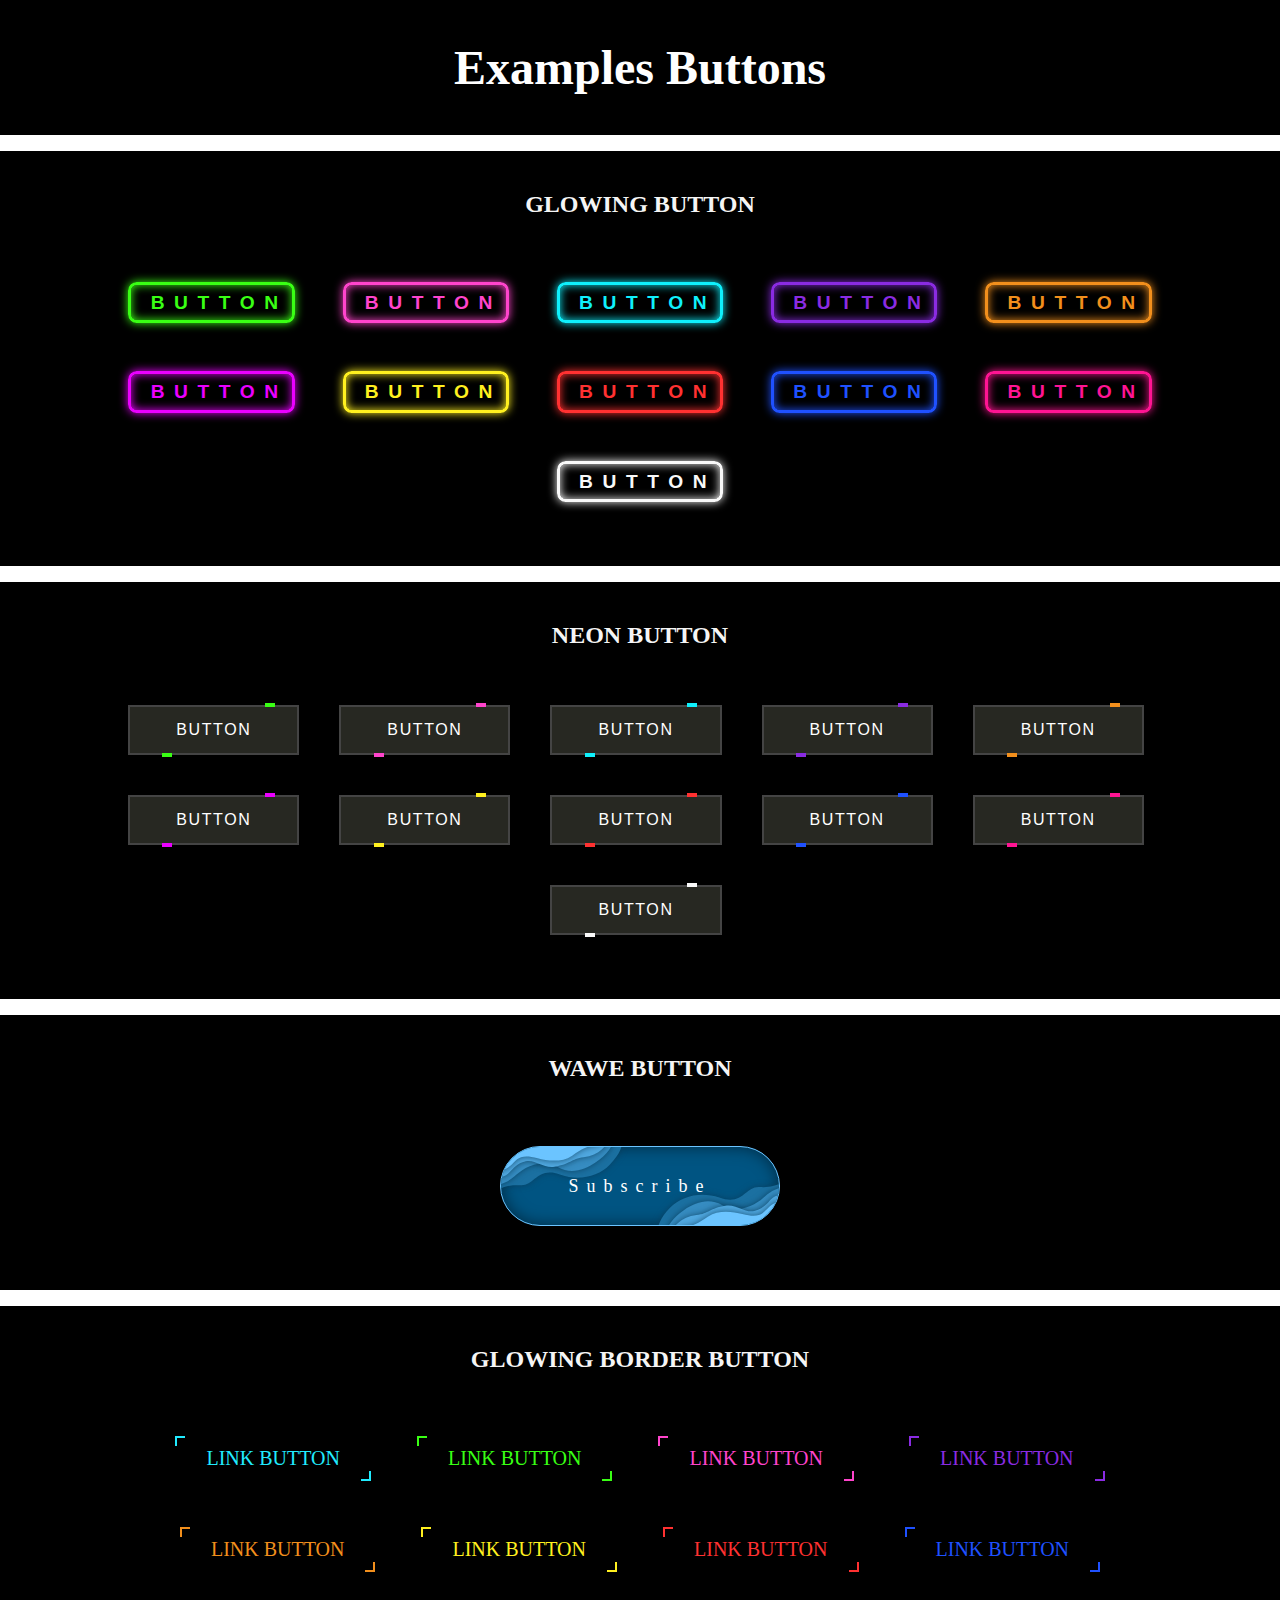
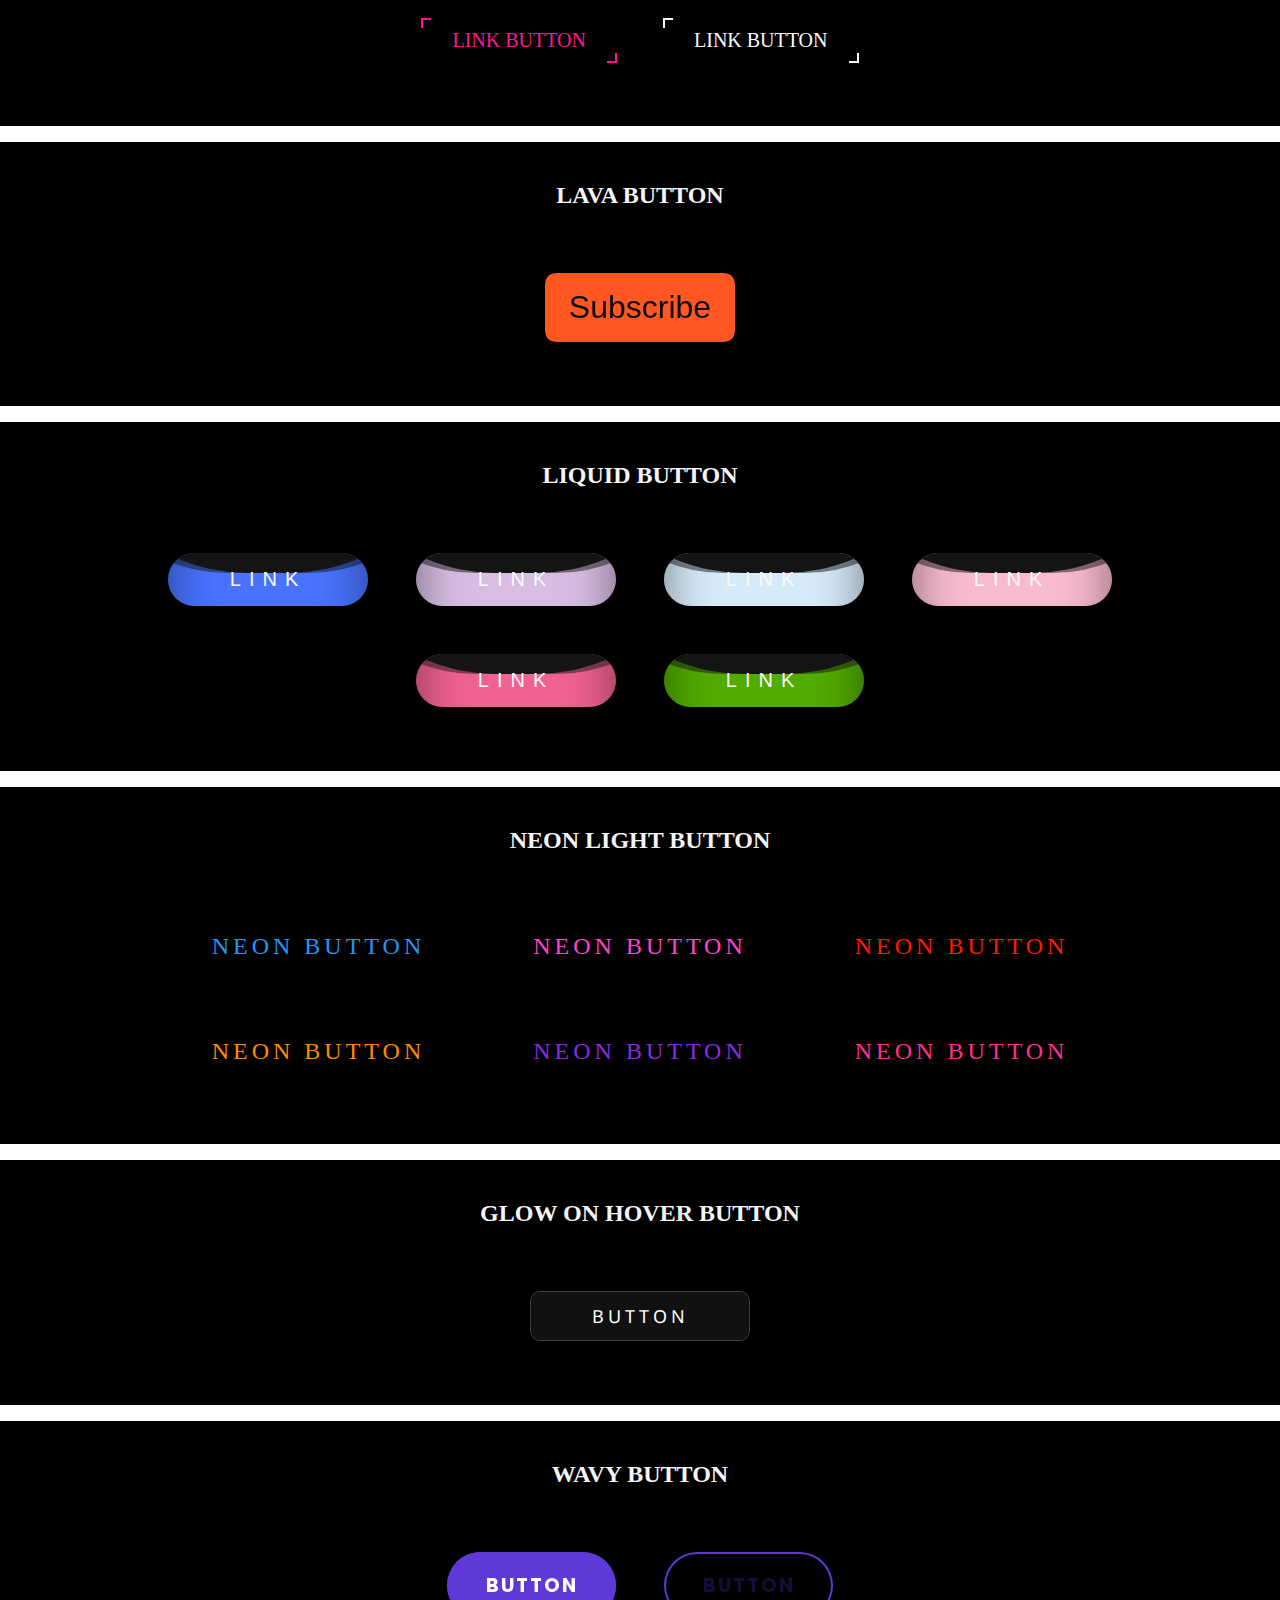
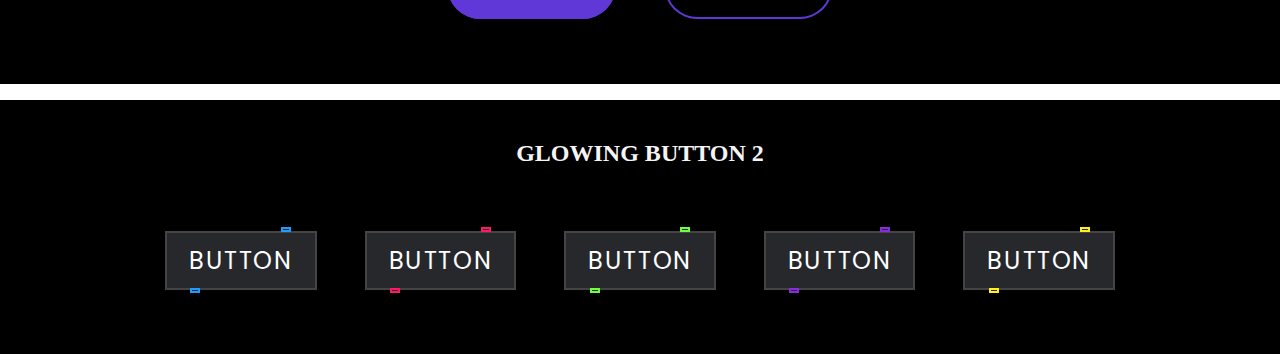
<file: Buttons/index.html>
<!DOCTYPE html>
<html lang="en">

<head>
    <meta charset="UTF-8">
    <meta http-equiv="X-UA-Compatible" content="IE=edge">
    <meta name="viewport" content="width=device-width, initial-scale=1.0">
    <link href="https://fonts.googleapis.com/css2?family=Roboto&display=swap" rel="stylesheet">
    <link href="https://fonts.googleapis.com/css2?family=Noto+Sans&display=swap" rel="stylesheet">
    <link href="https://fonts.googleapis.com/css2?family=Poppins&display=swap" rel="stylesheet">
    <link rel="stylesheet" href="./styles/style.css">
    <title>Buttons</title>
</head>

<body>


    <h1>Examples Buttons</h1>


    <!-- --------------------------- GLOWING BUTTON ---------------------------- -->
    <div class="container-button">
        <h2>GLOWING BUTTON</h2>
        <button class="glowing-btn" style="--clr:#39FF14"><span class="glowing-txt" style="--clr:#39FF14">BUTTON</span></button>
        <button class="glowing-btn" style="--clr:#FF44CC"><span class="glowing-txt" style="--clr:#FF44CC">BUTTON</span></button>
        <button class="glowing-btn" style="--clr:#0FF0FC"><span class="glowing-txt" style="--clr:#0FF0FC">BUTTON</span></button>
        <button class="glowing-btn" style="--clr:#8A2BE2"><span class="glowing-txt" style="--clr:#8A2BE2">BUTTON</span></button>
        <button class="glowing-btn" style="--clr:#F28F1C"><span class="glowing-txt" style="--clr:#F28F1C">BUTTON</span></button>
        <button class="glowing-btn" style="--clr:#EA00FF"><span class="glowing-txt" style="--clr:#EA00FF">BUTTON</span></button>
        <button class="glowing-btn" style="--clr:#FFF01F"><span class="glowing-txt" style="--clr:#FFF01F">BUTTON</span></button>
        <button class="glowing-btn" style="--clr:#FF3131"><span class="glowing-txt" style="--clr:#FF3131">BUTTON</span></button>
        <button class="glowing-btn" style="--clr:#1F51FF"><span class="glowing-txt" style="--clr:#1F51FF">BUTTON</span></button>
        <button class="glowing-btn" style="--clr:#FF1493"><span class="glowing-txt" style="--clr:#FF1493">BUTTON</span></button>
        <button class="glowing-btn" style="--clr:#F9F9F9"><span class="glowing-txt" style="--clr:#F9F9F9">BUTTON</span></button>



    </div>


    <!-- ----------------------------- NEON BUTTON ----------------------------- -->
    <div class="container-button">
        <h2>NEON BUTTON</h2>
        <button class="neon-btn" style="--clr:#39FF14"><span>Button</span><i></i></button>
        <button class="neon-btn" style="--clr:#FF44CC"><span>Button</span><i></i></button>
        <button class="neon-btn" style="--clr:#0FF0FC"><span>Button</span><i></i></button>
        <button class="neon-btn" style="--clr:#8A2BE2"><span>Button</span><i></i></button>
        <button class="neon-btn" style="--clr:#F28F1C"><span>Button</span><i></i></button>
        <button class="neon-btn" style="--clr:#EA00FF"><span>Button</span><i></i></button>
        <button class="neon-btn" style="--clr:#FFF01F"><span>Button</span><i></i></button>
        <button class="neon-btn" style="--clr:#FF3131"><span>Button</span><i></i></button>
        <button class="neon-btn" style="--clr:#1F51FF"><span>Button</span><i></i></button>
        <button class="neon-btn" style="--clr:#FF1493"><span>Button</span><i></i></button>
        <button class="neon-btn" style="--clr:#F9F9F9"><span>Button</span><i></i></button>
    </div>


    <!-- ----------------------------- WAWE BUTTON ----------------------------- -->
    <div class="container-button">
        <h2>WAWE BUTTON</h2>

            <a href="#" class="link-button btn-wawe button--wawes">
                <div class="wave"></div>
                <div class="wave"></div>
                <div class="wave"></div>
                <div class="wave"></div>
                <div class="fish"></div>
                <div class="bubble"></div>
                <div class="bubble"></div>
                <div class="bubble"></div>
                <div class="bubble"></div>
                <span class="btn-wawe-text">Subscribe</span>
            </a>
    </div>


    <!-- ------------------------ GLOWING BORDER BUTTON ------------------------ -->
    <div class="container-button border">
        <h2>GLOWING BORDER BUTTON </h2>
        <a href="#" class="link-button" style="--clr:#21ebff">Link Button</a>
        <a href="#" class="link-button" style="--clr:#39FF14">Link Button</a>
        <a href="#" class="link-button" style="--clr:#FF44CC">Link Button</a>+
        <a href="#" class="link-button" style="--clr:#8A2BE2">Link Button</a>
        <a href="#" class="link-button" style="--clr:#F28F1C">Link Button</a>
        <a href="#" class="link-button" style="--clr:#FFF01F">Link Button</a>
        <a href="#" class="link-button" style="--clr:#FF3131">Link Button</a>
        <a href="#" class="link-button" style="--clr:#1F51FF">Link Button</a>
        <a href="#" class="link-button" style="--clr:#FF1493">Link Button</a>
        <a href="#" class="link-button" style="--clr:#F9F9F9">Link Button</a>
    </div>

    <!-- ----------------------------- LAVA BUTTON ----------------------------- -->
    <div class="container-button">
        <h2>LAVA BUTTON</h2>
        <svg xmlns="http://www.w3.org/2000/svg" version="1.1">
            <defs>
                <filter id="gooey">
                    <!-- in="sourceGraphic" -->
                    <feGaussianBlur in="SourceGraphic" stdDeviation="6" result="blur" />
                    <feColorMatrix in="blur" type="matrix" values="1 0 0 0 0  0 1 0 0 0  0 0 1 0 0  0 0 0 19 -9" result="highContrastGraphic" />
                    <feComposite in="SourceGraphic" in2="highContrastGraphic" operator="atop" />
                </filter>
            </defs>
        </svg>
    
        <button id="gooey-button">
            Subscribe
            <span class="bubbles">
                <span class="bubble2"></span>
                <span class="bubble2"></span>
                <span class="bubble2"></span>
                <span class="bubble2"></span>
                <span class="bubble2"></span>
                <span class="bubble2"></span>
                <span class="bubble2"></span>
                <span class="bubble2"></span>
                <span class="bubble2"></span>
                <span class="bubble2"></span>
            </span>
        </button>
    </div>

    <!-- ---------------------------- LIQUID BUTTON ---------------------------- -->
    <div class="container-button btn-liquid">
        <h2>LIQUID BUTTON</h2>
        <a class="link-button" style="--clr:#4973ff" href="#"><span>Link</span><div class="liquid"></div></a>
        <a class="link-button" style="--clr:#D7BDE2" href="#"><span>Link</span><div class="liquid"></div></a>
        <a class="link-button" style="--clr:#D6EAF8" href="#"><span>Link</span><div class="liquid"></div></a>
        <a class="link-button" style="--clr:#F8BBD0" href="#"><span>Link</span><div class="liquid"></div></a>
        <a class="link-button" style="--clr:#F06292" href="#"><span>Link</span><div class="liquid"></div></a>
        <a class="link-button" style="--clr:#52AC00" href="#"><span>Link</span><div class="liquid"></div></a>
    </div>

    <!-- -------------------------- NEON LIGHT BUTTON -------------------------- -->
    <div class="container-button btn-neon-light">
        <h2>NEON LIGHT BUTTON</h2>
        <a class="link-button" style="--clr:#2196f3"  href="#">
            <span></span>
            <span></span>
            <span></span>
            <span></span>Neon Button
        </a>
        <a class="link-button" style="--clr:#FF44CC" href="#">
            <span></span>
            <span></span>
            <span></span>
            <span></span>Neon Button
        </a>
        <a class="link-button" style="--clr:#FF1900" href="#">
            <span></span>
            <span></span>
            <span></span>
            <span></span>Neon Button
        </a>
        <a class="link-button" style="--clr:#FF8800" href="#">
            <span></span>
            <span></span>
            <span></span>
            <span></span>Neon Button
        </a>
        <a class="link-button" style="--clr:#8A2BE2" href="#">
            <span></span>
            <span></span>
            <span></span>
            <span></span>Neon Button
        </a>
        <a class="link-button" style="--clr:#FF2F8E" href="#">
            <span></span>
            <span></span>
            <span></span>
            <span></span>Neon Button
        </a>
    </div>

    <!-- ------------------------ GLOW ON HOVER BUTTON ------------------------- -->
    <div class="container-button">
        <h2>GLOW ON HOVER BUTTON</h2>
        <button class="glow-on-hover" type="button">BUTTON</button>
    </div>

    <!-- ----------------------------- WAVY BUTTON ----------------------------- -->
    <div class="container-button">
        <h2>WAVY BUTTON</h2>
        <a class="wavy-btn link-button" href="#">BUTTON</a>
        <a class="wavy-btn wavy-btn-outlined link-button" href="#">BUTTON</a>
    </div>

    <!-- -------------------------- GLOWING BUTTON 2 --------------------------- -->
    <div class="container-button glowing2-btn">
        <h2>GLOWING BUTTON 2</h2>
        <a class="link-button" href="#" style="--clr: #1e9bff"><span>Button</span><i></i></a>
        <a class="link-button" href="#" style="--clr: #ff1867"><span>Button</span><i></i></a>
        <a class="link-button" href="#" style="--clr: #6eff3e"><span>Button</span><i></i></a>
        <a class="link-button" href="#" style="--clr: #8A2BE2"><span>Button</span><i></i></a>
        <a class="link-button" href="#" style="--clr: #FFF01F"><span>Button</span><i></i></a>
    </div>
    


</body>

</html>
</file>
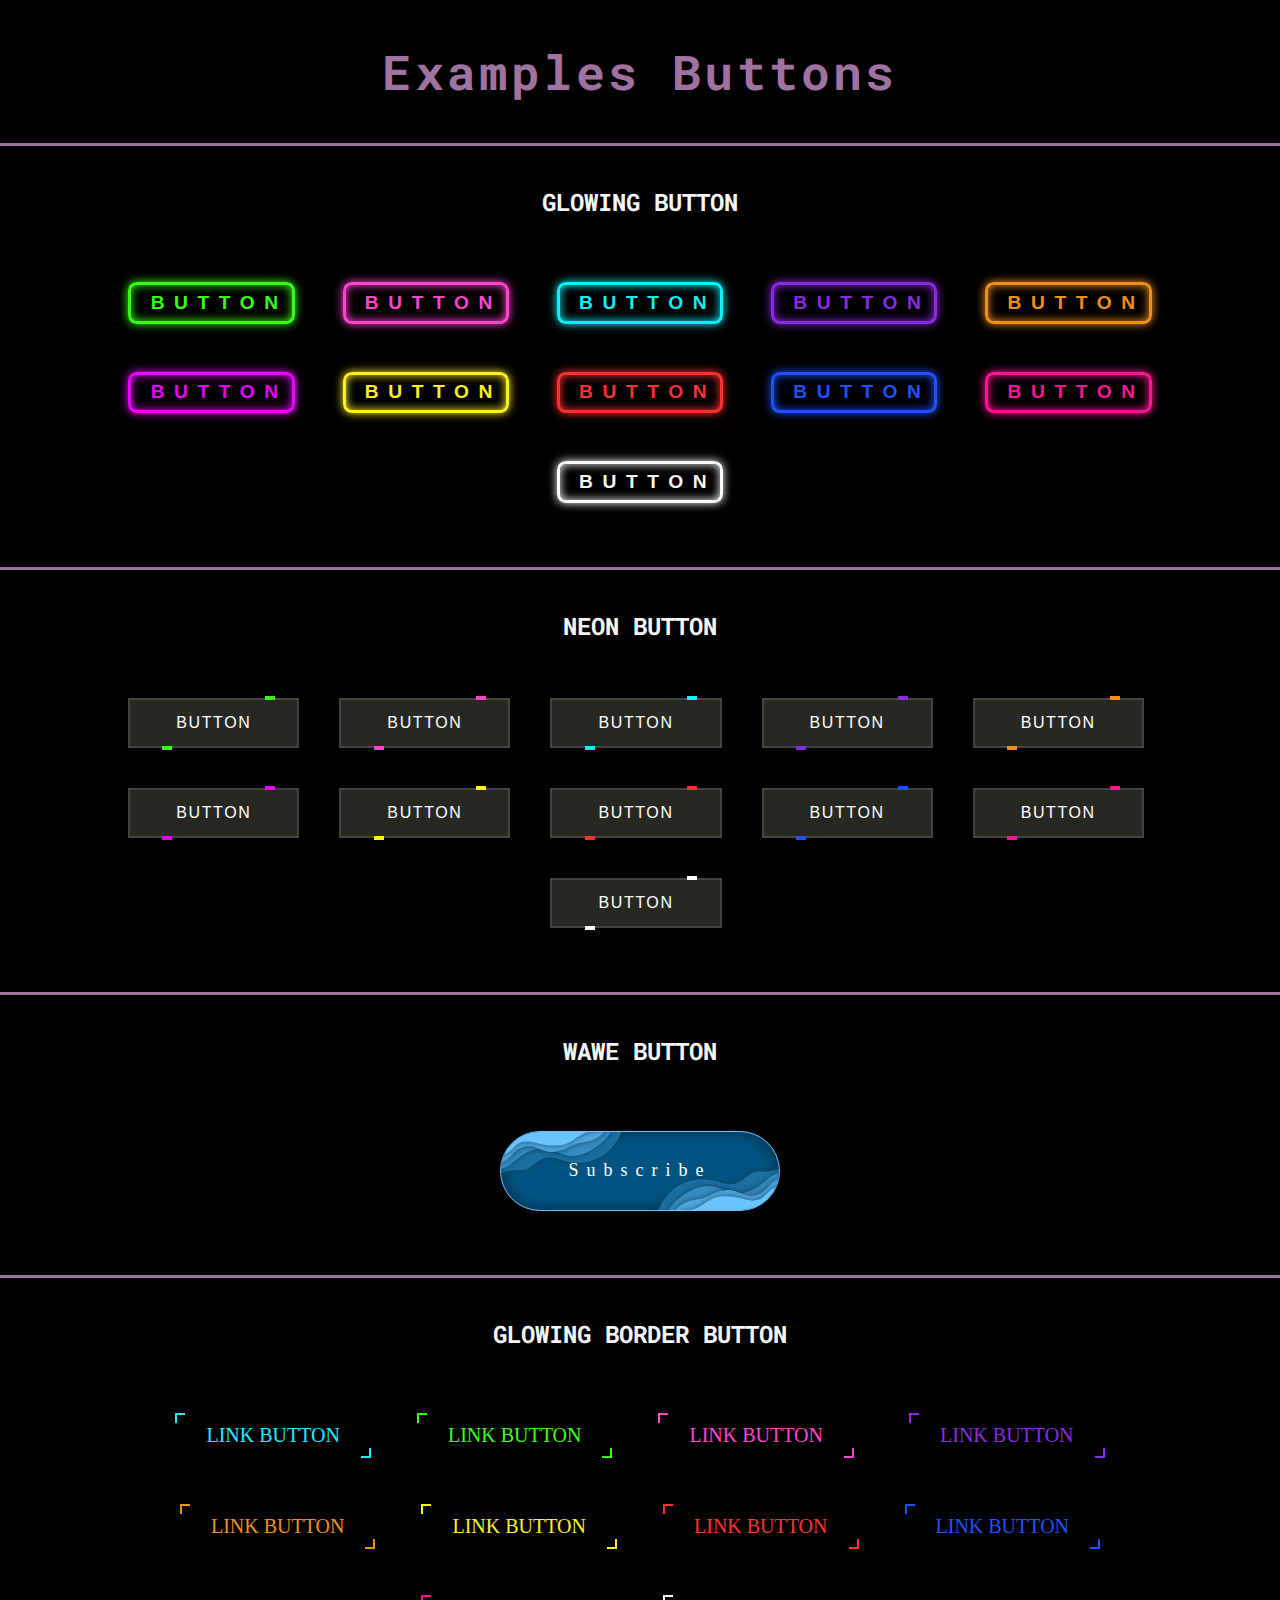
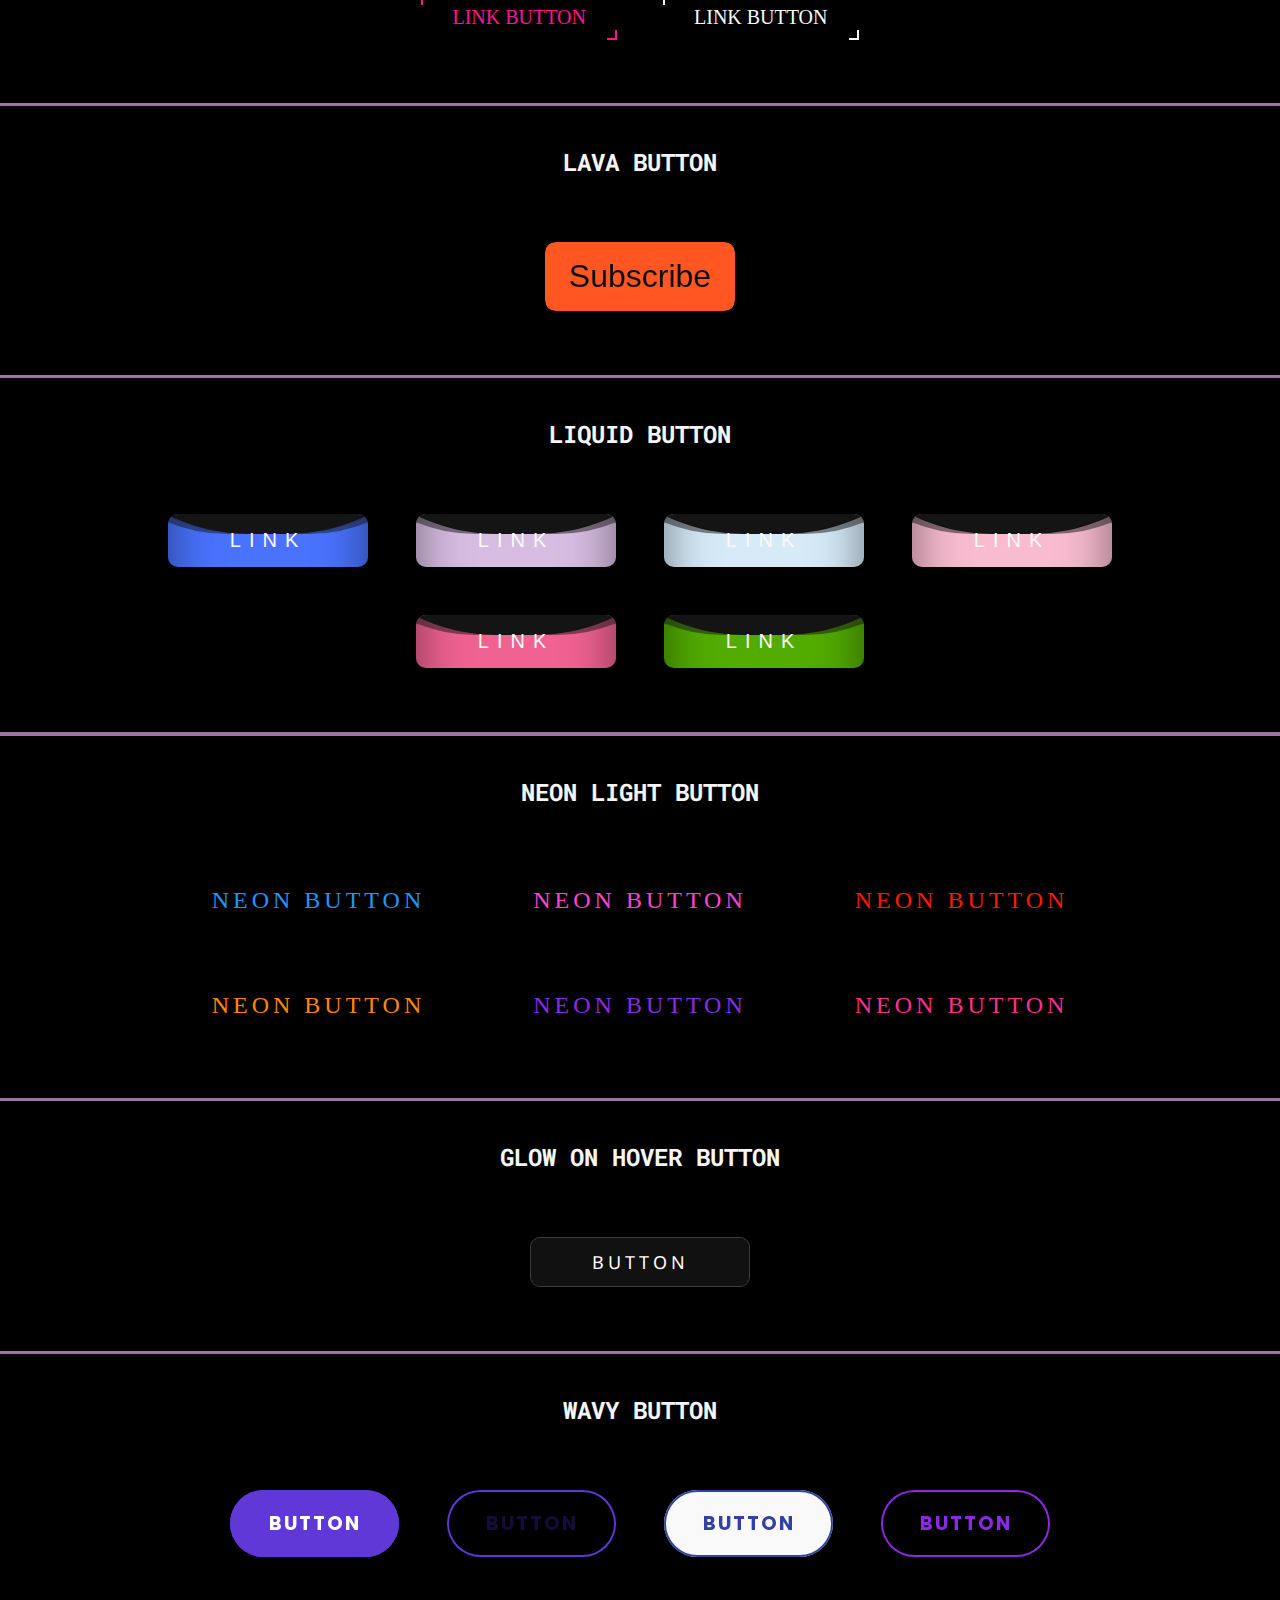
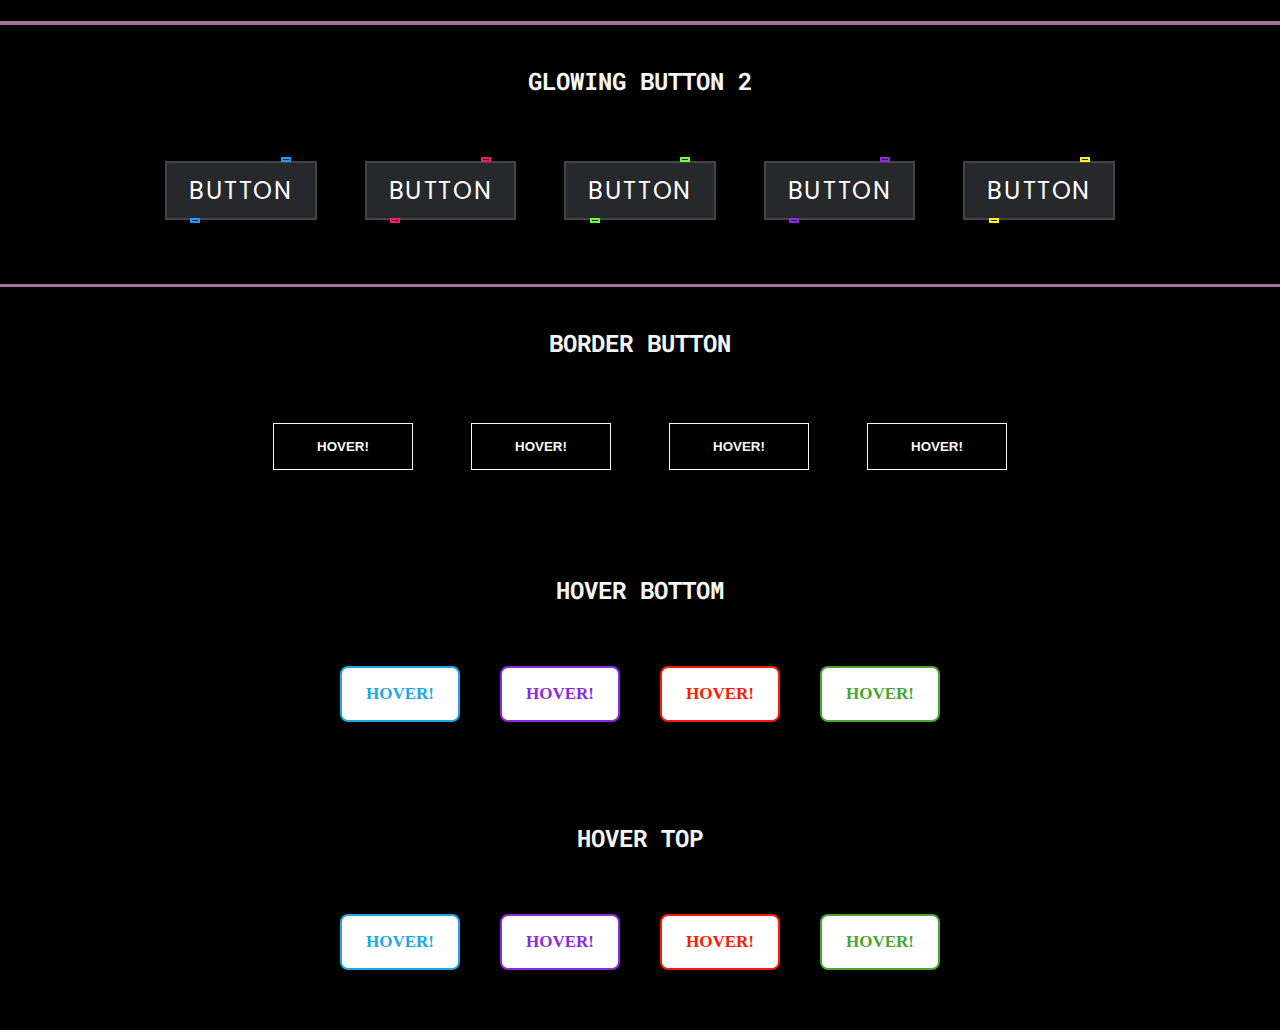
<file: pages/buttons.html>
<!DOCTYPE html>
<html lang="en">

<head>
    <meta charset="UTF-8">
    <meta http-equiv="X-UA-Compatible" content="IE=edge">
    <meta name="viewport" content="width=device-width, initial-scale=1.0">
    <link rel="preconnect" href="https://fonts.googleapis.com">
    <link rel="preconnect" href="https://fonts.gstatic.com" crossorigin>
    <link href="https://fonts.googleapis.com/css2?family=Noto+Sans&family=Poppins&family=Roboto+Mono&display=swap" rel="stylesheet">
    <link rel="stylesheet" href="../styles/reset.css">
    <link rel="stylesheet" href="../styles/buttons.css">
    <title>Buttons</title>
</head>

<body>

    <h1>Examples Buttons</h1>

    <div class="divisor"></div>

    <!-- --------------------------- GLOWING BUTTON ---------------------------- -->
    <div class="container-button">
        <h2>Glowing Button</h2>
        <button class="glowing-btn" style="--clr:#39FF14"><span class="glowing-txt" style="--clr:#39FF14">BUTTON</span></button>
        <button class="glowing-btn" style="--clr:#FF44CC"><span class="glowing-txt" style="--clr:#FF44CC">BUTTON</span></button>
        <button class="glowing-btn" style="--clr:#0FF0FC"><span class="glowing-txt" style="--clr:#0FF0FC">BUTTON</span></button>
        <button class="glowing-btn" style="--clr:#8A2BE2"><span class="glowing-txt" style="--clr:#8A2BE2">BUTTON</span></button>
        <button class="glowing-btn" style="--clr:#F28F1C"><span class="glowing-txt" style="--clr:#F28F1C">BUTTON</span></button>
        <button class="glowing-btn" style="--clr:#EA00FF"><span class="glowing-txt" style="--clr:#EA00FF">BUTTON</span></button>
        <button class="glowing-btn" style="--clr:#FFF01F"><span class="glowing-txt" style="--clr:#FFF01F">BUTTON</span></button>
        <button class="glowing-btn" style="--clr:#FF3131"><span class="glowing-txt" style="--clr:#FF3131">BUTTON</span></button>
        <button class="glowing-btn" style="--clr:#1F51FF"><span class="glowing-txt" style="--clr:#1F51FF">BUTTON</span></button>
        <button class="glowing-btn" style="--clr:#FF1493"><span class="glowing-txt" style="--clr:#FF1493">BUTTON</span></button>
        <button class="glowing-btn" style="--clr:#F9F9F9"><span class="glowing-txt" style="--clr:#F9F9F9">BUTTON</span></button>



    </div>

    <div class="divisor"></div>

    <!-- ----------------------------- NEON BUTTON ----------------------------- -->
    <div class="container-button">
        <h2>Neon Button</h2>
        <button class="neon-btn" style="--clr:#39FF14"><span>Button</span><i></i></button>
        <button class="neon-btn" style="--clr:#FF44CC"><span>Button</span><i></i></button>
        <button class="neon-btn" style="--clr:#0FF0FC"><span>Button</span><i></i></button>
        <button class="neon-btn" style="--clr:#8A2BE2"><span>Button</span><i></i></button>
        <button class="neon-btn" style="--clr:#F28F1C"><span>Button</span><i></i></button>
        <button class="neon-btn" style="--clr:#EA00FF"><span>Button</span><i></i></button>
        <button class="neon-btn" style="--clr:#FFF01F"><span>Button</span><i></i></button>
        <button class="neon-btn" style="--clr:#FF3131"><span>Button</span><i></i></button>
        <button class="neon-btn" style="--clr:#1F51FF"><span>Button</span><i></i></button>
        <button class="neon-btn" style="--clr:#FF1493"><span>Button</span><i></i></button>
        <button class="neon-btn" style="--clr:#F9F9F9"><span>Button</span><i></i></button>
    </div>

    <div class="divisor"></div>

    <!-- -------------------------- UNDERWATER BUTTON -------------------------- -->
    <div class="container-button">
        <h2>Wawe Button</h2>

            <a href="#" class="link-button btn-wawe button--wawes">
                <div class="wave"></div>
                <div class="wave"></div>
                <div class="wave"></div>
                <div class="wave"></div>
                <div class="fish"></div>
                <div class="bubble"></div>
                <div class="bubble"></div>
                <div class="bubble"></div>
                <div class="bubble"></div>
                <span class="btn-wawe-text">Subscribe</span>
            </a>
    </div>

    <div class="divisor"></div>

    <!-- ------------------------ GLOWING BORDER BUTTON ------------------------ -->
    <div class="container-button border">
        <h2>Glowing Border Button</h2>
        <a href="#" class="link-button" style="--clr:#21ebff">Link Button</a>
        <a href="#" class="link-button" style="--clr:#39FF14">Link Button</a>
        <a href="#" class="link-button" style="--clr:#FF44CC">Link Button</a>+
        <a href="#" class="link-button" style="--clr:#8A2BE2">Link Button</a>
        <a href="#" class="link-button" style="--clr:#F28F1C">Link Button</a>
        <a href="#" class="link-button" style="--clr:#FFF01F">Link Button</a>
        <a href="#" class="link-button" style="--clr:#FF3131">Link Button</a>
        <a href="#" class="link-button" style="--clr:#1F51FF">Link Button</a>
        <a href="#" class="link-button" style="--clr:#FF1493">Link Button</a>
        <a href="#" class="link-button" style="--clr:#F9F9F9">Link Button</a>
    </div>

    <div class="divisor"></div>

    <!-- ----------------------------- LAVA BUTTON ----------------------------- -->
    <div class="container-button">
        <h2>Lava Button</h2>
        <svg xmlns="http://www.w3.org/2000/svg" version="1.1">
            <defs>
                <filter id="gooey">
                    <!-- in="sourceGraphic" -->
                    <feGaussianBlur in="SourceGraphic" stdDeviation="6" result="blur" />
                    <feColorMatrix in="blur" type="matrix" values="1 0 0 0 0  0 1 0 0 0  0 0 1 0 0  0 0 0 19 -9" result="highContrastGraphic" />
                    <feComposite in="SourceGraphic" in2="highContrastGraphic" operator="atop" />
                </filter>
            </defs>
        </svg>
    
        <button id="gooey-button">
            Subscribe
            <span class="bubbles">
                <span class="bubble2"></span>
                <span class="bubble2"></span>
                <span class="bubble2"></span>
                <span class="bubble2"></span>
                <span class="bubble2"></span>
                <span class="bubble2"></span>
                <span class="bubble2"></span>
                <span class="bubble2"></span>
                <span class="bubble2"></span>
                <span class="bubble2"></span>
            </span>
        </button>
    </div>

    <div class="divisor"></div>

    <!-- ---------------------------- LIQUID BUTTON ---------------------------- -->
    <div class="container-button btn-liquid">
        <h2>Liquid Button</h2>
        <a class="link-button" style="--clr:#4973ff" href="#"><span>Link</span><div class="liquid"></div></a>
        <a class="link-button" style="--clr:#D7BDE2" href="#"><span>Link</span><div class="liquid"></div></a>
        <a class="link-button" style="--clr:#D6EAF8" href="#"><span>Link</span><div class="liquid"></div></a>
        <a class="link-button" style="--clr:#F8BBD0" href="#"><span>Link</span><div class="liquid"></div></a>
        <a class="link-button" style="--clr:#F06292" href="#"><span>Link</span><div class="liquid"></div></a>
        <a class="link-button" style="--clr:#52AC00" href="#"><span>Link</span><div class="liquid"></div></a>
    </div>

    <div class="divisor"></div>

    <!-- -------------------------- NEON LIGHT BUTTON -------------------------- -->
    <div class="container-button btn-neon-light">
        <h2>Neon Light Button</h2>
        <a class="link-button" style="--clr:#2196f3"  href="#">
            <span></span>
            <span></span>
            <span></span>
            <span></span>Neon Button
        </a>
        <a class="link-button" style="--clr:#FF44CC" href="#">
            <span></span>
            <span></span>
            <span></span>
            <span></span>Neon Button
        </a>
        <a class="link-button" style="--clr:#FF1900" href="#">
            <span></span>
            <span></span>
            <span></span>
            <span></span>Neon Button
        </a>
        <a class="link-button" style="--clr:#FF8800" href="#">
            <span></span>
            <span></span>
            <span></span>
            <span></span>Neon Button
        </a>
        <a class="link-button" style="--clr:#8A2BE2" href="#">
            <span></span>
            <span></span>
            <span></span>
            <span></span>Neon Button
        </a>
        <a class="link-button" style="--clr:#FF2F8E" href="#">
            <span></span>
            <span></span>
            <span></span>
            <span></span>Neon Button
        </a>
    </div>

    <div class="divisor"></div>

    <!-- ------------------------ GLOW ON HOVER BUTTON ------------------------- -->
    <div class="container-button">
        <h2>Glow on Hover Button</h2>
        <button class="glow-on-hover" type="button">BUTTON</button>
    </div>

    <div class="divisor"></div>

    <!-- ----------------------------- WAVY BUTTON ----------------------------- -->
    <div class="container-button">
        <h2>Wavy Button</h2>
        <a class="wavy-btn link-button" href="#">BUTTON</a>
        <a class="wavy-btn wavy-btn-outlined link-button" href="#">BUTTON</a>
        <a class="wavy2-btn link-button" href="#" style="--clr: #3342A2; background: #f9f9f9;">BUTTON</a>
        <a class="wavy2-btn wavy2-btn-outlined link-button" href="#" style="--clr: #8A2BE2">BUTTON</a>
    </div>
    
 
        

    <div class="divisor"></div>

    <!-- -------------------------- GLOWING BUTTON 2 --------------------------- -->
    <div class="container-button glowing2-btn">
        <h2>Glowing Button 2</h2>
        <a class="link-button" href="#" style="--clr: #1e9bff"><span>Button</span><i></i></a>
        <a class="link-button" href="#" style="--clr: #ff1867"><span>Button</span><i></i></a>
        <a class="link-button" href="#" style="--clr: #6eff3e"><span>Button</span><i></i></a>
        <a class="link-button" href="#" style="--clr: #8A2BE2"><span>Button</span><i></i></a>
        <a class="link-button" href="#" style="--clr: #FFF01F"><span>Button</span><i></i></a>
    </div>

    <div class="divisor"></div>

   <!-- ----------------------------- BOX BUTTON ------------------------------ -->
    <div class="container-button border-box">
        <h2>Border Button</h2>
        <button><span class="btn-box" style="--clr: #db1818">Hover!</span></button>
        <button><span class="btn-box" style="--clr: #3949AB">Hover!</span></button>
        <button><span class="btn-box" style="--clr: #1E8449">Hover!</span></button>
        <button><span class="btn-box" style="--clr: #EB984E">Hover!</span></button>
    </div>

    <!-- ------------------------- EFFECT HOVER BUTTON ------------------------- -->
    <div class="container-button">
        <h2>Hover Bottom</h2>
        <button class="effect-hover-b" style="--clr: #19AAE6">HOVER!</button>
        <button class="effect-hover-b" style="--clr: #8A2BE2">HOVER!</button>
        <button class="effect-hover-b" style="--clr: #FF1900">HOVER!</button>
        <button class="effect-hover-b" style="--clr: #4aa533">HOVER!</button>
    </div>

    <div class="container-button">
        <h2>Hover Top</h2>
        <button class="effect-hover-t" style="--clr: #19AAE6">HOVER!</button>
        <button class="effect-hover-t" style="--clr: #8A2BE2">HOVER!</button>
        <button class="effect-hover-t" style="--clr: #FF1900">HOVER!</button>
        <button class="effect-hover-t" style="--clr: #4aa533">HOVER!</button>
    </div>
    


</body>

</html>
</file>
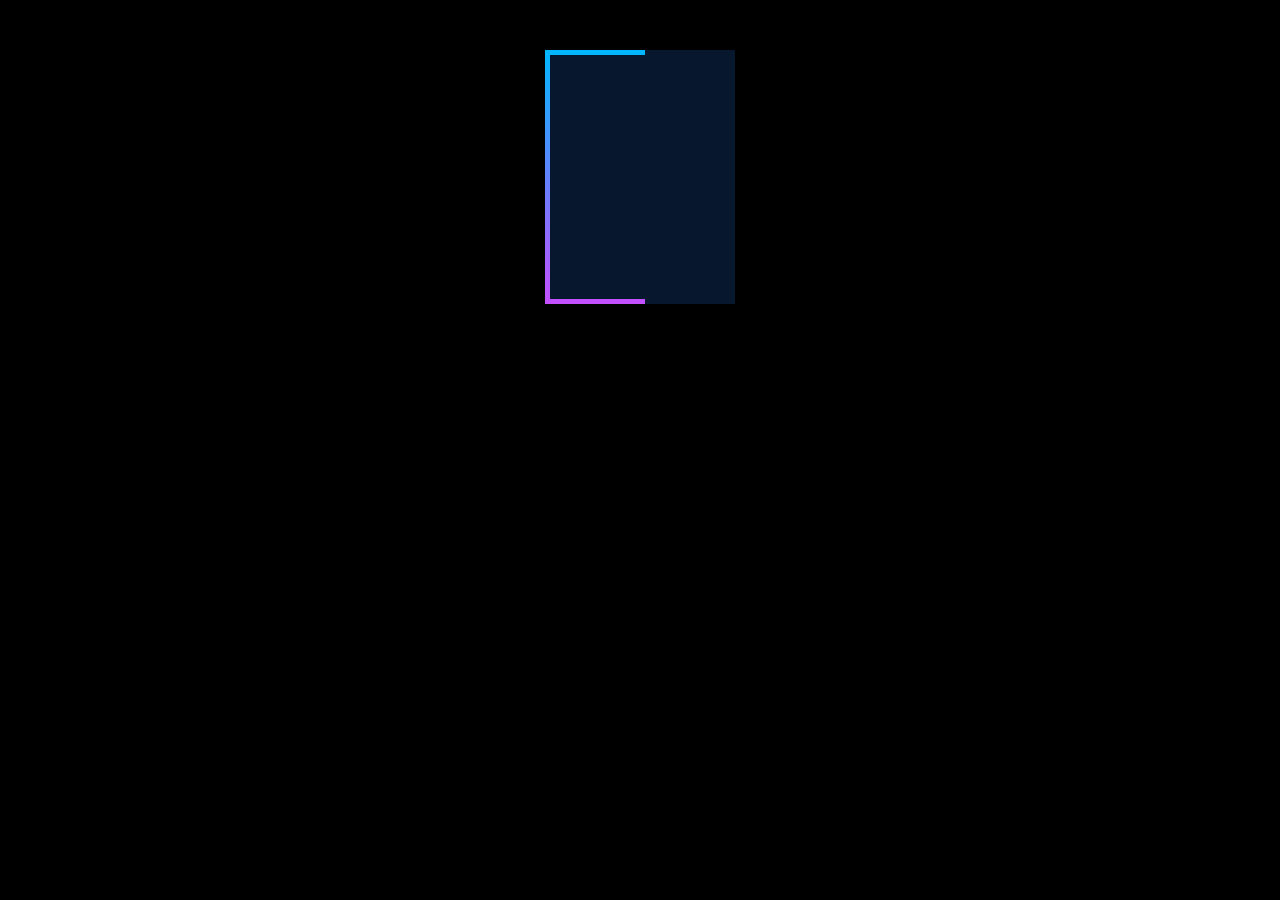
<file: pages/cards.html>
<!DOCTYPE html>
<html lang="en">
<head>
    <meta charset="UTF-8">
    <meta http-equiv="X-UA-Compatible" content="IE=edge">
    <meta name="viewport" content="width=device-width, initial-scale=1.0">
    <link rel="stylesheet" href="../styles/reset.css">
    <link rel="stylesheet" href="../styles/cards.css">
    <title>Cards</title>
</head>
<body>

    <div class="card" id="card-border"></div>
    
</body>
</html>
</file>
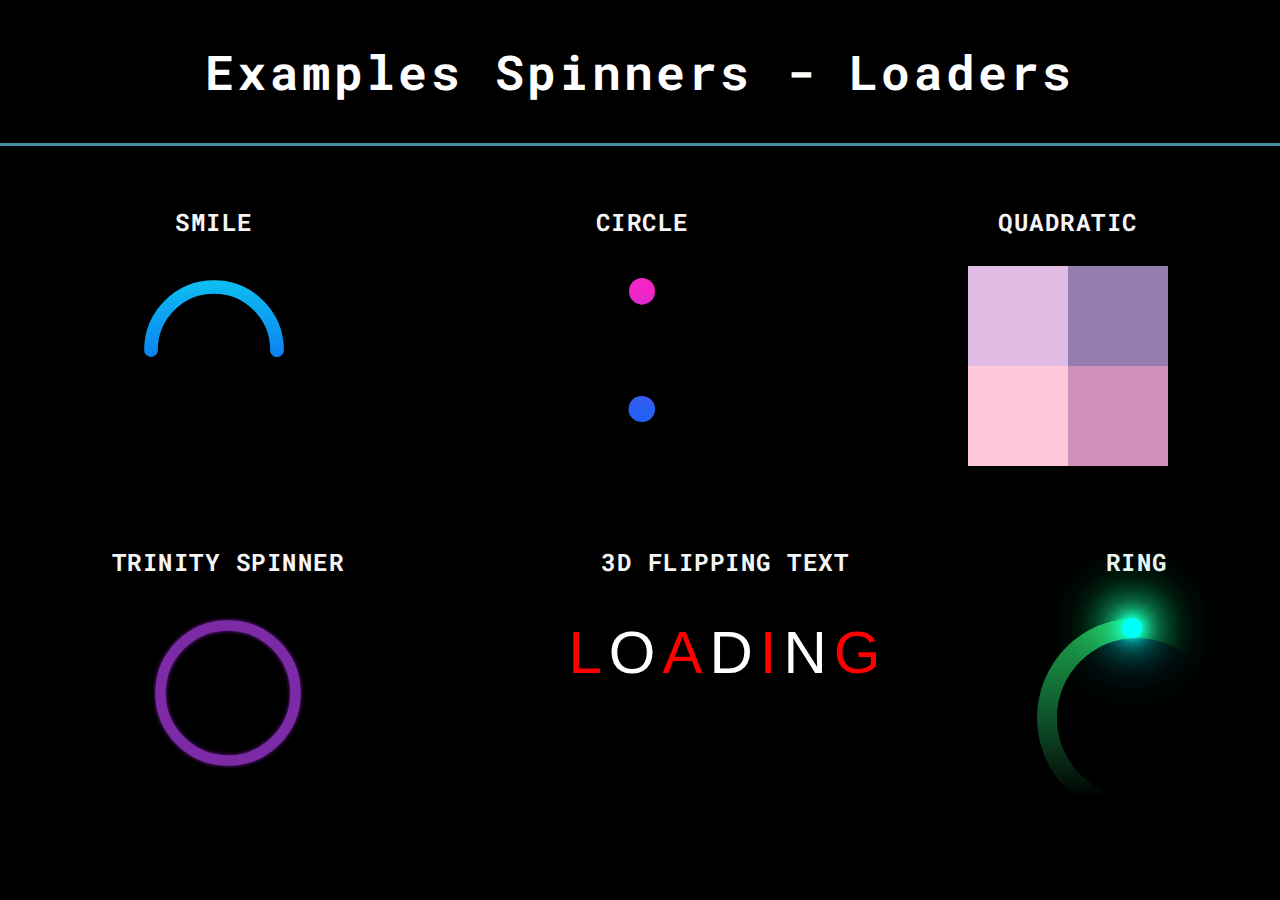
<file: pages/loaders.html>
<!DOCTYPE html>
<html lang="en">

<head>
    <meta charset="UTF-8">
    <meta name="viewport" content="width=device-width, initial-scale=1.0">
    <link rel="preconnect" href="https://fonts.googleapis.com">
    <link rel="preconnect" href="https://fonts.gstatic.com" crossorigin>
    <link href="https://fonts.googleapis.com/css2?family=Roboto+Mono&display=swap" rel="stylesheet">
    <link rel="stylesheet" href="../styles/reset.css">
    <link rel="stylesheet" href="../styles/loaders.css">
    <title>Spinners - Loaders</title>
</head>

<body>


    <h1>Examples Spinners - Loaders</h1>

    <div class="divisor"></div>

    <div class="container">

        <!-- ---------------------------- SMILE LOADER ----------------------------- -->
        <div class="container-loader">
            <h2>Smile</h2>
            <svg role="img"
                aria-label="Mouth and eyes come from 9:00 and rotate clockwise into position, right eye blinks, then all parts rotate and merge into 3:00"
                class="smiley" viewBox="0 0 128 128" width="128px" height="128px">
                <defs>
                    <clipPath id="smiley-eyes">
                        <circle class="smiley__eye1" cx="64" cy="64" r="8"
                            transform="rotate(-40,64,64) translate(0,-56)" />
                        <circle class="smiley__eye2" cx="64" cy="64" r="8"
                            transform="rotate(40,64,64) translate(0,-56)" />
                    </clipPath>
                    <linearGradient id="smiley-grad" x1="0" y1="0" x2="0" y2="1">
                        <stop offset="0%" stop-color="#000" />
                        <stop offset="100%" stop-color="#fff" />
                    </linearGradient>
                    <mask id="smiley-mask">
                        <rect x="0" y="0" width="128" height="128" fill="url(#smiley-grad)" />
                    </mask>
                </defs>
                <g stroke-linecap="round" stroke-width="12" stroke-dasharray="175.93 351.86">
                    <g>
                        <rect fill="hsl(193,90%,50%)" width="128" height="64" clip-path="url(#smiley-eyes)" />
                        <g fill="none" stroke="hsl(193,90%,50%)">
                            <circle class="smiley__mouth1" cx="64" cy="64" r="56" transform="rotate(180,64,64)" />
                            <circle class="smiley__mouth2" cx="64" cy="64" r="56" transform="rotate(0,64,64)" />
                        </g>
                    </g>
                    <g mask="url(#smiley-mask)">
                        <rect fill="hsl(223,90%,50%)" width="128" height="64" clip-path="url(#smiley-eyes)" />
                        <g fill="none" stroke="hsl(223,90%,50%)">
                            <circle class="smiley__mouth1" cx="64" cy="64" r="56" transform="rotate(180,64,64)" />
                            <circle class="smiley__mouth2" cx="64" cy="64" r="56" transform="rotate(0,64,64)" />
                        </g>
                    </g>
                </g>
            </svg>
        </div>

        <!-- ---------------------------- CIRCLE LOADER ---------------------------- -->
        <div class="container-loader">
            <h2>Circle</h2>
            <svg class="pl" viewBox="0 0 200 200" width="200" height="200" xmlns="http://www.w3.org/2000/svg">
                <defs>
                    <linearGradient id="pl-grad1" x1="1" y1="0.5" x2="0" y2="0.5">
                        <stop offset="0%" stop-color="hsl(313,90%,55%)" />
                        <stop offset="100%" stop-color="hsl(223,90%,55%)" />
                    </linearGradient>F
                    <linearGradient id="pl-grad2" x1="0" y1="0" x2="0" y2="1">
                        <stop offset="0%" stop-color="hsl(313,90%,55%)" />
                        <stop offset="100%" stop-color="hsl(223,90%,55%)" />
                    </linearGradient>
                </defs>
                <circle class="pl__ring" cx="100" cy="100" r="82" fill="none" stroke="url(#pl-grad1)" stroke-width="36"
                    stroke-dasharray="0 257 1 257" stroke-dashoffset="0.01" stroke-linecap="round"
                    transform="rotate(-90,100,100)" />
                <line class="pl__ball" stroke="url(#pl-grad2)" x1="100" y1="18" x2="100.01" y2="182" stroke-width="36"
                    stroke-dasharray="1 165" stroke-linecap="round" />
            </svg>
        </div>

        <!-- -------------------------- QUADRATIC LOADER --------------------------- -->
        <div class="container-loader">
            <h2>Quadratic</h2>
            <div id="quadratic">
                <div class="item item-1" style="--clr: #E0BBE4"></div>
                <div class="item item-2" style="--clr: #957DAD"></div>
                <div class="item item-3" style="--clr: #D291BC"></div>
                <div class="item item-4" style="--clr: #FEC8D8"></div>
            </div>
        </div>

        <!-- --------------------------- TRINITY SPINNER --------------------------- -->
        <div class="container-loader">
            <h2>Trinity Spinner</h2>
            <div id="trinity">
                <svg viewBox="0 0 100 100">
                    <defs>
                        <filter id="shadow">
                            <feDropShadow dx="0" dy="0" stdDeviation="1.5" flood-color="#6f1a99" />
                        </filter>
                    </defs>
                    <circle id="trinity-spinner"
                        style="fill:transparent;stroke:#7d2aa7;stroke-width: 7px;stroke-linecap: round;filter:url(#shadow);"
                        cx="50" cy="50" r="45" />
                </svg>
            </div>
        </div>


        <!-- ----------------------- 3D FLIPPING TEXT LOADER ----------------------- -->
        <div class="container-loader">
            <h2>3d Flipping Text</h2>
            <div class="flipping-loader">
                <span>L</span>
                <span>O</span>
                <span>A</span>
                <span>D</span>
                <span>I</span>
                <span>N</span>
                <span>G</span>
            </div>
        </div>

        <!-- ----------------------------- RING LOADER ----------------------------- -->
            <div class="container-loader">
                <h2>Ring</h2>
                <div class="container-ring-loader"> 
                    <div class="ring-loader"><span></span></div>
                    <div class="ring-loader"><span></span></div>
                    <div class="ring-loader"><i></i></div>
                    <div class="ring-loader"><i></i></div>
                </div>
                
            </div>


</body>

</html>
</file>
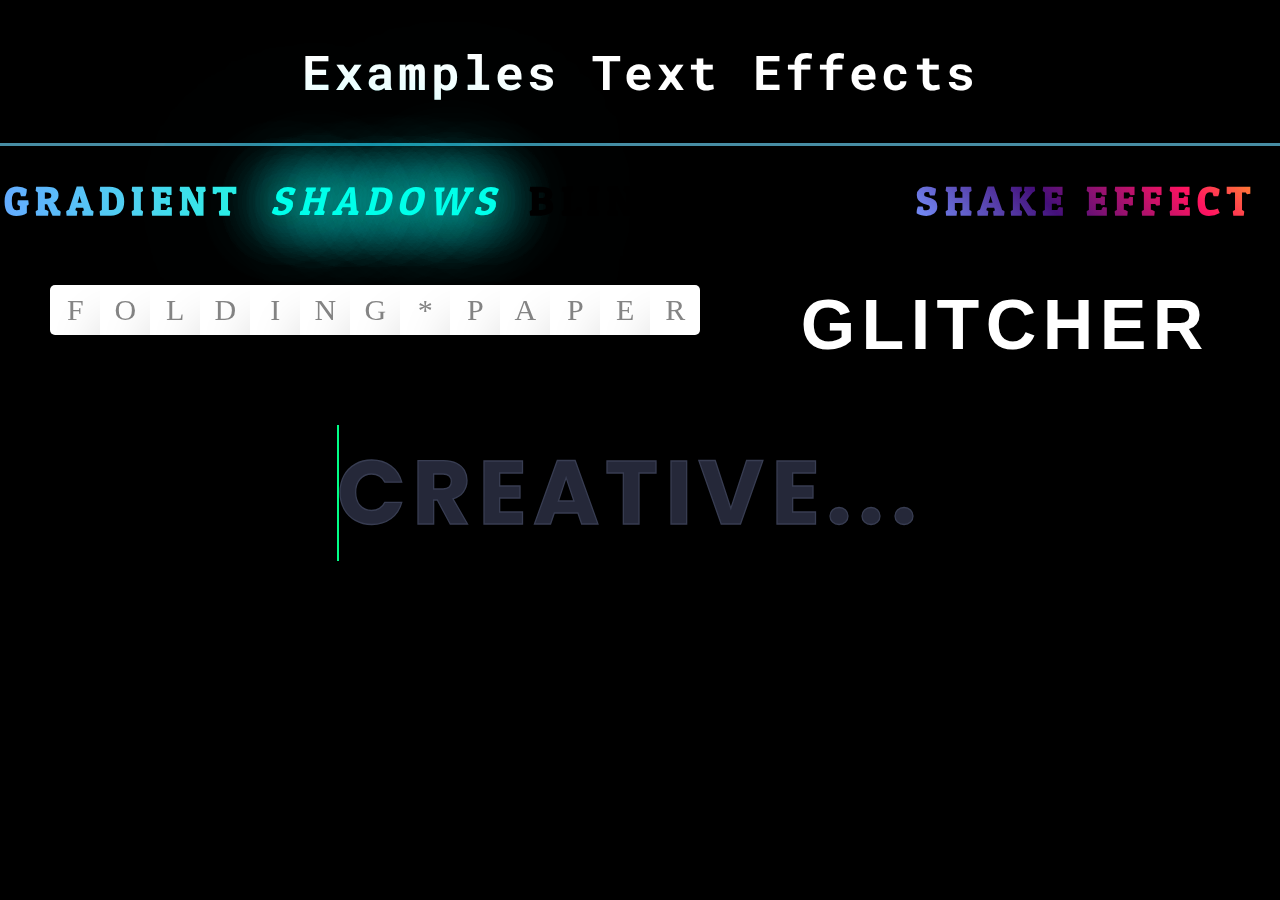
<file: pages/texts.html>
<!DOCTYPE html>
<html lang="en">

<head>
    <meta charset="UTF-8">
    <meta http-equiv="X-UA-Compatible" content="IE=edge">
    <meta name="viewport" content="width=device-width, initial-scale=1.0">
    <link rel="preconnect" href="https://fonts.googleapis.com">
    <link rel="preconnect" href="https://fonts.gstatic.com" crossorigin>
    <link href="https://fonts.googleapis.com/css2?family=Great+Vibes&family=Patua+One&family=Poppins:wght@700&family=Roboto+Mono&family=Rowdies&display=swap" rel="stylesheet">
    <link rel="stylesheet" href="../styles/reset.css">
    <link rel="stylesheet" href="../styles/texts.css">
    <title>Text Effects</title>
</head>

<body>

    <h1>Examples Text Effects</h1>

    <div class="divisor"></div>

    <div class="container">
        <!-- ---------------------------- GRADIENT TEXT ---------------------------- -->
        <div class="container-text">
            <p class="gradient-text">Gradient</p>
        </div>

        <!-- ------------------------- SHADOWS ROTATE TEXT ------------------------- -->
        <div class="container-text">
            <p class="shadows-text">Shadows</p>
        </div>
                
        <!-- ---------------------------- BLINKING TEXT ---------------------------- -->
        <div class="container-text">
            <div id="blinking-text">
                <p><span class="blink-01">Blinking </span><span class="blink-02">Text</span></p>
              </div>
        </div>

        <!-- -------------------------- SHAKE EFFECT TEXT -------------------------- -->
        <div class="container-text">
            <p id="shake">Shake Effect</p>
        </div>

        <!-- ------------------------ FOLDING PAPER EFFECT ------------------------- -->
        <div class="container-text">
            <ul class="folding-paper-text">
                <li>F</li>
                <li>O</li>
                <li>L</li>
                <li>D</li>
                <li>I</li>
                <li>N</li>
                <li>G</li>
                <li>*</li>
                <li>P</li>
                <li>A</li>
                <li>P</li>
                <li>E</li>
                <li>R</li>
            </ul>
        </div>

        <!-- ------------------------- GLITCH EFFECT TEXT -------------------------- -->
        <div class="container-text">
            <p class="glitch-text glitch" data-text="Glitcher">Glitcher</p>
        </div>

        <!-- ---------------------------- CREATIVE TEXT ---------------------------- -->
        <div class="container-text">
            <p class="creative-text" data-text="Creative...">Creative...</p>
        </div>

    </div>

</body>

</html>
</file>
<file: Buttons/styles/style.css>
.container-button {
  width: auto;
  height: auto;
  display: flex;
  justify-content: center;
  align-items: center;
  background: black;
  padding: 40px;
  margin: 0 auto;
  flex-wrap: wrap;
  border-top: 1rem solid white;
}

button, .link-button { 
  margin: 1.5rem;
}

* {
  margin: 0;
  padding: 0;
  box-sizing: border-box;
}

*::before,
*::after {
  box-sizing: border-box;
}

body {
  background-color: #f9f9f9;
}

h1 {
  text-align: center;
  font-size: 3rem;
  padding: 40px 0;
  width: 100%;
  color: white;
  background-color: black;
}

h2 {
  color: whitesmoke;
  width: 100%;
  text-align: center;
  margin-bottom: 40px;
}

/* -------------------------------------------------------------------------- */
/*                               GLOWING BUTTON                               */
/* -------------------------------------------------------------------------- */

.glowing-btn {
  position: relative;
  color: var(--clr);
  cursor: pointer;
  padding: 0.35em 1em; 
  border: 0.20em solid var(--clr);
  border-radius: 0.45em;
  background: none;
  perspective: 2em;
  font-family: "Raleway", sans-serif;
  font-size: 1.2em;
  font-weight: 900;
  letter-spacing: 0.5em;
 

  -webkit-box-shadow: inset 0px 0px 0.5em 0px var(--clr),
    0px 0px 0.5em 0px var(--clr);
  -moz-box-shadow: inset 0px 0px 0.5em 0px var(--clr),
    0px 0px 0.5em 0px var(--clr);
  box-shadow: inset 0px 0px 0.5em 0px var(--clr),
    0px 0px 0.5em 0px var(--clr);
  animation: border-flicker 2s linear infinite;
}

.glowing-txt {
  float: left;
  margin-right: -0.8em;
  -webkit-text-shadow: 0 0 0.125em hsl(0 0% 100% / 0.3),
    0 0 0.45em var(--clr);
  -moz-text-shadow: 0 0 0.125em hsl(0 0% 100% / 0.3),
    0 0 0.45em var(--clr);
  text-shadow: 0 0 0.125em hsl(0 0% 100% / 0.3), 0 0 0.45em var(--clr)F1493;
  animation: text-flicker 8s linear infinite;
}

.glowing-btn::after {
  content: "";
  position: absolute;
  top: 0;
  left: 0;
  right: 0;
  bottom: 0;
  opacity: 0;
  z-index: -1;
  background-color: var(--clr);
  box-shadow: 0 0 2em 0.2em var(--clr);
  transition: opacity 100ms linear;
}

.glowing-btn:hover {
  color: rgba(0, 0, 0, 0.8);
  text-shadow: none;
  animation: none;
}

.glowing-btn:hover .glowing-txt {
  animation: none;
}

.glowing-btn:hover:before {
  filter: blur(1.5em);
  opacity: 1;
}

.glowing-btn:hover:after {
  opacity: 1;
}

@keyframes text-flicker {
  0% {
    opacity: 0.1;
  }

  2% {
    opacity: 1;
  }

  8% {
    opacity: 0.1;
  }

  9% {
    opacity: 1;
  }

  12% {
    opacity: 0.1;
  }

  20% {
    opacity: 1;
  }

  25% {
    opacity: 0.3;
  }

  30% {
    opacity: 1;
  }

  70% {
    opacity: 0.7;
  }

  72% {
    opacity: 0.2;
  }

  77% {
    opacity: 0.9;
  }

  100% {
    opacity: 0.9;
  }
}

@keyframes border-flicker {
  0% {
    opacity: 0.1;
  }

  2% {
    opacity: 1;
  }

  4% {
    opacity: 0.1;
  }

  8% {
    opacity: 1;
  }

  70% {
    opacity: 0.7;
  }

  100% {
    opacity: 1;
  }
}

@media only screen and (max-width: 600px) {
  .glowing-btn2 {
    font-size: 1em;
  }
}


/* -------------------------------------------------------------------------- */
/*                                 NEON BUTTON                                */
/* -------------------------------------------------------------------------- */
.neon-btn {
  position: relative;
  background: #444;
  color: #fff;
  text-decoration: none;
  text-transform: uppercase;
  border: none;
  letter-spacing: 0.1rem;
  font-size: 1rem;
  padding: 1rem 3rem;
  transition: 0.2s;
  margin-left: 1rem;
  margin-top: 1rem;
  cursor: pointer;
}

.neon-btn:hover {
  letter-spacing: 0.2rem;
  padding: 1.1rem 3.1rem;
  background: var(--clr);
  color: var(--clr);
  /* box-shadow: 0 0 35px var(--clr); */
  animation: box 3s infinite;
}

.neon-btn::before {
  content: "";
  position: absolute;
  inset: 2px;
  background: #272822;
}

.neon-btn span {
  position: relative;
  z-index: 1;
}

.neon-btn i {
  position: absolute;
  inset: 0;
  display: block;
}

.neon-btn i::before {
  content: "";
  position: absolute;
  width: 10px;
  height: 2px;
  left: 80%;
  top: -2px;
  border: 2px solid var(--clr);
  background: #272822;
  transition: 0.2s;
}

.neon-btn:hover i::before {
  width: 15px;
  left: 20%;
  animation: move 3s infinite;
}

.neon-btn i::after {
  content: "";
  position: absolute;
  width: 10px;
  height: 2px;
  left: 20%;
  bottom: -2px;
  border: 2px solid var(--clr);
  background: #272822;
  transition: 0.2s;
}

.neon-btn:hover i::after {
  width: 15px;
  left: 80%;
  animation: move 3s infinite;
}

@keyframes move {
  0% {
    transform: translateX(0);
  }

  50% {
    transform: translateX(5px);
  }

  100% {
    transform: translateX(0);
  }
}

@keyframes box {
  0% {
    box-shadow: #27272c;
  }

  50% {
    box-shadow: 0 0 25px var(--clr);
  }

  100% {
    box-shadow: #27272c;
  }
}


/* -------------------------------------------------------------------------- */
/*                                 WAWE BUTTON                                */
/* -------------------------------------------------------------------------- */

.button--wawes {
  --color_1: #1b70a1;
  --color_2: #368cc1;
  --color_3: #50a8e0;
  --color_4: #6bc4ff;
  --color_5: #005482;
  --color_6: #003654;
}


.btn-wawe {
  display: flex;
  z-index: 0;
  justify-content: center;
  align-items: center;
  position: relative;
  width: 280px;
  height: 80px;
  border-radius: 40px;
  text-decoration: none;
  overflow: hidden;
  background: var(--color_5);
  box-shadow: 0 0 24px rgba(0, 0, 0, .9), 0 0 16px rgba(0, 0, 0, .5) inset;
  transition: all ease .7s;
  border: 1px solid #6bc4ff;
}

.button::before {
  content: '';
  position: absolute;
  z-index: 6;
  top: 0;
  left: 0;
  width: 100%;
  height: 100%;
  background: linear-gradient(rgba(0, 25, 85, 0) 60%, rgba(0, 25, 85, .8));
}

.wave {
  position: absolute;
  top: 0;
  left: 0;
  width: 100%;
  height: 100%;
  filter: drop-shadow(0 0 3px rgba(10, 60, 90, 0.8));
}

.wave:nth-child(1) {
  z-index: 1;
}

.wave:nth-child(2) {
  z-index: 2;
}

.wave:nth-child(3) {
  z-index: 3;
}

.wave:nth-child(4) {
  z-index: 5;
}

.wave:nth-child(1)::before,
.wave:nth-child(1)::after {
  content: '';
  position: absolute;
  width: 140px;
  height: 65px;
  background: var(--color_1);
  clip-path: path('M140.44,0c-12.81,1.3-12.59,12.11-35.96,10.7-14.56-.88-16.21,19.13-40.12,10.57-17.84-6.39-37.9-1.86-49.13,10.03C2.01,45.31,3.29,51.05,0,65.19H140.44V0Z');
  animation: wave_1 linear 3s infinite alternate;
}

.wave:nth-child(1)::before,
.wave:nth-child(2)::before,
.wave:nth-child(3)::before,
.wave:nth-child(4)::before {
  transform: rotate(180deg);
  transition: all ease .8s;
}

.wave:nth-child(1)::after,
.wave:nth-child(2)::after,
.wave:nth-child(3)::after,
.wave:nth-child(4)::after {
  transition: all ease .8s;
}

.wave:nth-child(1)::before {
  top: -16px;
  left: -16px;
}

.wave:nth-child(2)::before {
  top: -20px;
  left: -20px;
}

.wave:nth-child(3)::before {
  top: -20px;
  left: -20px;
}

.wave:nth-child(4)::before {
  top: -20px;
  left: -20px;
}

.wave:nth-child(1)::after {
  bottom: -16px;
  right: -16px;
}

.wave:nth-child(2)::after {
  bottom: -20px;
  right: -20px;
}

.wave:nth-child(3)::after {
  bottom: -20px;
  right: -20px;
}

.wave:nth-child(4)::after {
  bottom: -20px;
  right: -20px;
}

.wave:nth-child(2)::before,
.wave:nth-child(2)::after {
  content: '';
  position: absolute;
  width: 137px;
  height: 60px;
  background: var(--color_2);
  clip-path: path('M137.15,.03c-16.75-.44-27.29,4.77-33.69,10.72-6.4,5.96-24.52,19.73-43.08,9.17-13.1-7.46-26.74-3.14-38.25,4.78C6.61,35.38,3.74,44.74,0,59.63H137.15V.03Z');
  animation: wave_2 linear 3s infinite alternate;
}

.wave:nth-child(3)::before,
.wave:nth-child(3)::after {
  content: '';
  position: absolute;
  width: 132px;
  height: 54px;
  background: var(--color_3);
  clip-path: path('M132.61,0c-9.18,3.92-11.29,5.2-19.97,4.19-9.33-1.09-10.97,12.29-25.37,15.53-9.69,2.18-17.12-7.15-28.89-5.37-15.68,2.38-16.35,7.79-29.01,9.38C4.37,26.86-.79,50.3,.09,54.49H132.61V0Z');
  animation: wave_3 linear 3s infinite alternate;
}

.wave:nth-child(4)::before,
.wave:nth-child(4)::after {
  content: '';
  position: absolute;
  width: 128px;
  height: 44px;
  background: var(--color_4);
  clip-path: path('M128.7,.2c-16.75-.44-23.99-.69-30.39,5.26-6.4,5.96-8.68,12.19-26.99,7.33-9.6-2.54-24.02-4.44-34.16,2.33-10.83,7.23-14.87,9.49-22.83,10.33C1.59,26.81-.72,39.73,.17,43.92H128.7V.2Z');
  animation: wave_4 linear 3s infinite alternate;
}

.fish {
  position: absolute;
  z-index: 4;
  top: -80px;
  right: -20px;
  width: 52px;
  height: 78px;
  clip-path: path('M34.53,16.03c5.88-1.55,11.58,.46,16.58-2.77-8.2-.76-6.29-2.68-9.51-3.84,.25-2.73-4.57-5.35-3.07-9.43-4.36,3.06-2.05,8.99-6.07,13.57,0,0-17.91,9.39-25.74,22.9-2.04-2.67-3.76-8.1-5.1-9.25,1.19,5.05-.05,9.67,1.84,15.88-.03,.08-7.85,22.39,.12,30.85,3.05,3.24,15.5-12.58,18.03-25.6,5.49-4.79,6.56-9.79,10.27-13.88-1.67,.35-5.57,3.99-8.6,5.46,3.5-14.8,8.58-20.9,11.25-23.9Z');
  background: #fff;

}

.btn-wawe-text {
  position: relative;
  z-index: 7;
  display: inline-block;
  font-family: 'Griffy', cursive;
  font-size: 18px;
  letter-spacing: 8px;
  color: #fff;
  transition: all ease 1s;
}

.bubble {
  position: absolute;
  z-index: 7;
  top: 0;
  width: 30px;
  height: 80px;
  /* background : gray ; */
}

.bubble::before,
.bubble::after {
  content: '';
  position: absolute;
  bottom: 0;
  border-radius: 50%;
  background: rgba(255, 255, 255, 0);
}

.bubble:nth-child(6) {
  left: 16px;
}

.bubble:nth-child(7) {
  left: 48px;
}

.bubble:nth-child(8) {
  right: 16px;
}

.bubble:nth-child(9) {
  right: 48px;
}

.bubble:nth-child(6)::before {
  width: 16px;
  height: 16px;
  left: 0;
  bottom: -60px;
  transition: all ease 3.7s;
}

.bubble:nth-child(6)::after {
  width: 8px;
  height: 8px;
  right: 4px;
  bottom: -10px;
  transition: all ease 3.4s;
}

.bubble:nth-child(7)::before {
  width: 10px;
  height: 10px;
  left: 0;
  bottom: -25px;
  transition: all ease 3.5s;
}

.bubble:nth-child(7)::after {
  width: 14px;
  height: 14px;
  right: 0;
  bottom: -50px;
  transition: all ease 3.3s;
}

.bubble:nth-child(8)::before {
  width: 16px;
  height: 16px;
  left: 0;
  bottom: -30px;
  transition: all ease 3.5s;
}

.bubble:nth-child(8)::after {
  width: 8px;
  height: 8px;
  right: 4px;
  bottom: -70px;
  transition: all ease 3.3s;
}

.bubble:nth-child(9)::before {
  width: 10px;
  height: 10px;
  left: 0;
  bottom: -40px;
  transition: all ease 3.6s;
}

.bubble:nth-child(9)::after {
  width: 14px;
  height: 14px;
  right: 0;
  bottom: -15px;
  transition: all ease 3.7s;
}

.btn-wawe:hover {
  background: var(--color_6);
  box-shadow: 0 0 24px rgba(0, 0, 0, 0), 0 0 24px rgba(0, 0, 0, .8) inset;
}

.btn-wawe:hover .fish {
  animation: fish ease 4s;
}

.btn-wawe:hover .wave {
  animation: shadow ease 1s;
  animation-fill-mode: forwards;
}

.btn-wawe:hover .button__text {
  letter-spacing: 14px;
  font-size: 24px;
}

.btn-wawe:hover .wave:nth-child(1)::before {
  top: -4px;
  left: -4px;
}

.btn-wawe:hover .wave:nth-child(1)::after {
  bottom: -4px;
  right: -4px;
}

.btn-wawe:hover .wave:nth-child(2)::before {
  top: -4px;
  left: -4px;
}

.btn-wawe:hover .wave:nth-child(2)::after {
  bottom: -4px;
  right: -4px;
}

.btn-wawe:hover .wave:nth-child(3)::before {
  top: -6px;
  left: -6px;
}

.btn-wawe:hover .wave:nth-child(3)::after {
  bottom: -6px;
  right: -6px;
}

.btn-wawe:hover .wave:nth-child(4)::before {
  top: -8px;
  left: -8px;
}

.btn-wawe:hover .wave:nth-child(4)::after {
  bottom: -8px;
  right: -8px;
}

.btn-wawe:hover .bubble::before,
.btn-wawe:hover .bubble::after {
  background: rgba(255, 255, 255, .8);
}

.btn-wawe:hover .bubble:nth-child(6)::before {
  bottom: 100px;
}

.btn-wawe:hover .bubble:nth-child(6)::after {
  bottom: 140px;
}

.btn-wawe:hover .bubble:nth-child(7)::before {
  bottom: 120px;
}

.btn-wawe:hover .bubble:nth-child(7)::after {
  bottom: 120px;
}

.btn-wawe:hover .bubble:nth-child(8)::before {
  bottom: 100px;
}

.btn-wawe:hover .bubble:nth-child(8)::after {
  bottom: 120px;
}

.btn-wawe:hover .bubble:nth-child(9)::before {
  bottom: 150px;
}

.btn-wawe:hover .bubble:nth-child(9)::after {
  bottom: 130px;
}

.btn-wawe:hover .bubble {
  animation: bubble linear .1s infinite alternate;
}

@keyframes shadow {
  0% {
    filter: drop-shadow(0 0 3px rgba(10, 60, 90, 0.8));
  }

  100% {
    filter: drop-shadow(0 0 20px rgba(10, 60, 90, 0.7));
  }
}

@keyframes fish {
  0% {
    top: -80px;
    right: -20px;
    transform: rotate(0);
    clip-path: path('M34.53,16.03c5.88-1.55,11.58,.46,16.58-2.77-8.2-.76-6.29-2.68-9.51-3.84,.25-2.73-4.57-5.35-3.07-9.43-4.36,3.06-2.05,8.99-6.07,13.57,0,0-17.91,9.39-25.74,22.9-2.04-2.67-3.76-8.1-5.1-9.25,1.19,5.05-.05,9.67,1.84,15.88-.03,.08-7.85,22.39,.12,30.85,3.05,3.24,15.5-12.58,18.03-25.6,5.49-4.79,6.56-9.79,10.27-13.88-1.67,.35-5.57,3.99-8.6,5.46,3.5-14.8,8.58-20.9,11.25-23.9Z');
  }

  10% {
    clip-path: path('M17.92,14.38c1.77-4.98,5.6-8.82,5.7-14.38-4.05,6.12-5,3.31-8.12,6-2.63-1.74-6.8,1.19-9.75-2.12,.35,5.4,6.79,7.43,8.26,12.02,0,0,.86,10.01-6.97,23.52-2.04-2.67-3.76-8.1-5.1-9.25,1.19,5.05-.05,9.67,1.84,15.88-.03,.08-8.58,20.98,.12,30.85,2.94,3.34,19.34-10.13,18.67-25.45,5.49-4.79,5.92-9.94,9.63-14.03-1.67,.35-6.84,4.82-9.88,6.29,.14-12.63-4.09-23.04-4.42-29.33Z')
  }

  20% {
    clip-path: path('M34.53,16.03c5.88-1.55,11.58,.46,16.58-2.77-8.2-.76-6.29-2.68-9.51-3.84,.25-2.73-4.57-5.35-3.07-9.43-4.36,3.06-2.05,8.99-6.07,13.57,0,0-17.91,9.39-25.74,22.9-2.04-2.67-3.76-8.1-5.1-9.25,1.19,5.05-.05,9.67,1.84,15.88-.03,.08-7.85,22.39,.12,30.85,3.05,3.24,15.5-12.58,18.03-25.6,5.49-4.79,6.56-9.79,10.27-13.88-1.67,.35-5.57,3.99-8.6,5.46,3.5-14.8,8.58-20.9,11.25-23.9Z');
  }

  30% {
    clip-path: path('M17.92,14.38c1.77-4.98,5.6-8.82,5.7-14.38-4.05,6.12-5,3.31-8.12,6-2.63-1.74-6.8,1.19-9.75-2.12,.35,5.4,6.79,7.43,8.26,12.02,0,0,.86,10.01-6.97,23.52-2.04-2.67-3.76-8.1-5.1-9.25,1.19,5.05-.05,9.67,1.84,15.88-.03,.08-8.58,20.98,.12,30.85,2.94,3.34,19.34-10.13,18.67-25.45,5.49-4.79,5.92-9.94,9.63-14.03-1.67,.35-6.84,4.82-9.88,6.29,.14-12.63-4.09-23.04-4.42-29.33Z')
  }

  40% {
    clip-path: path('M34.53,16.03c5.88-1.55,11.58,.46,16.58-2.77-8.2-.76-6.29-2.68-9.51-3.84,.25-2.73-4.57-5.35-3.07-9.43-4.36,3.06-2.05,8.99-6.07,13.57,0,0-17.91,9.39-25.74,22.9-2.04-2.67-3.76-8.1-5.1-9.25,1.19,5.05-.05,9.67,1.84,15.88-.03,.08-7.85,22.39,.12,30.85,3.05,3.24,15.5-12.58,18.03-25.6,5.49-4.79,6.56-9.79,10.27-13.88-1.67,.35-5.57,3.99-8.6,5.46,3.5-14.8,8.58-20.9,11.25-23.9Z');
  }

  50% {
    clip-path: path('M17.92,14.38c1.77-4.98,5.6-8.82,5.7-14.38-4.05,6.12-5,3.31-8.12,6-2.63-1.74-6.8,1.19-9.75-2.12,.35,5.4,6.79,7.43,8.26,12.02,0,0,.86,10.01-6.97,23.52-2.04-2.67-3.76-8.1-5.1-9.25,1.19,5.05-.05,9.67,1.84,15.88-.03,.08-8.58,20.98,.12,30.85,2.94,3.34,19.34-10.13,18.67-25.45,5.49-4.79,5.92-9.94,9.63-14.03-1.67,.35-6.84,4.82-9.88,6.29,.14-12.63-4.09-23.04-4.42-29.33Z')
  }

  60% {
    clip-path: path('M34.53,16.03c5.88-1.55,11.58,.46,16.58-2.77-8.2-.76-6.29-2.68-9.51-3.84,.25-2.73-4.57-5.35-3.07-9.43-4.36,3.06-2.05,8.99-6.07,13.57,0,0-17.91,9.39-25.74,22.9-2.04-2.67-3.76-8.1-5.1-9.25,1.19,5.05-.05,9.67,1.84,15.88-.03,.08-7.85,22.39,.12,30.85,3.05,3.24,15.5-12.58,18.03-25.6,5.49-4.79,6.56-9.79,10.27-13.88-1.67,.35-5.57,3.99-8.6,5.46,3.5-14.8,8.58-20.9,11.25-23.9Z');
  }

  70% {
    clip-path: path('M17.92,14.38c1.77-4.98,5.6-8.82,5.7-14.38-4.05,6.12-5,3.31-8.12,6-2.63-1.74-6.8,1.19-9.75-2.12,.35,5.4,6.79,7.43,8.26,12.02,0,0,.86,10.01-6.97,23.52-2.04-2.67-3.76-8.1-5.1-9.25,1.19,5.05-.05,9.67,1.84,15.88-.03,.08-8.58,20.98,.12,30.85,2.94,3.34,19.34-10.13,18.67-25.45,5.49-4.79,5.92-9.94,9.63-14.03-1.67,.35-6.84,4.82-9.88,6.29,.14-12.63-4.09-23.04-4.42-29.33Z')
  }

  80% {
    clip-path: path('M34.53,16.03c5.88-1.55,11.58,.46,16.58-2.77-8.2-.76-6.29-2.68-9.51-3.84,.25-2.73-4.57-5.35-3.07-9.43-4.36,3.06-2.05,8.99-6.07,13.57,0,0-17.91,9.39-25.74,22.9-2.04-2.67-3.76-8.1-5.1-9.25,1.19,5.05-.05,9.67,1.84,15.88-.03,.08-7.85,22.39,.12,30.85,3.05,3.24,15.5-12.58,18.03-25.6,5.49-4.79,6.56-9.79,10.27-13.88-1.67,.35-5.57,3.99-8.6,5.46,3.5-14.8,8.58-20.9,11.25-23.9Z');
  }

  90% {
    clip-path: path('M17.92,14.38c1.77-4.98,5.6-8.82,5.7-14.38-4.05,6.12-5,3.31-8.12,6-2.63-1.74-6.8,1.19-9.75-2.12,.35,5.4,6.79,7.43,8.26,12.02,0,0,.86,10.01-6.97,23.52-2.04-2.67-3.76-8.1-5.1-9.25,1.19,5.05-.05,9.67,1.84,15.88-.03,.08-8.58,20.98,.12,30.85,2.94,3.34,19.34-10.13,18.67-25.45,5.49-4.79,5.92-9.94,9.63-14.03-1.67,.35-6.84,4.82-9.88,6.29,.14-12.63-4.09-23.04-4.42-29.33Z')
  }

  100% {
    top: 100px;
    right: 80px;
    transform: rotate(40deg);
    clip-path: path('M17.92,14.38c1.77-4.98,5.6-8.82,5.7-14.38-4.05,6.12-5,3.31-8.12,6-2.63-1.74-6.8,1.19-9.75-2.12,.35,5.4,6.79,7.43,8.26,12.02,0,0,.86,10.01-6.97,23.52-2.04-2.67-3.76-8.1-5.1-9.25,1.19,5.05-.05,9.67,1.84,15.88-.03,.08-8.58,20.98,.12,30.85,2.94,3.34,19.34-10.13,18.67-25.45,5.49-4.79,5.92-9.94,9.63-14.03-1.67,.35-6.84,4.82-9.88,6.29,.14-12.63-4.09-23.04-4.42-29.33Z');
  }
}

@keyframes wave_1 {
  0% {
    clip-path: path('M140.44,0c-12.81,1.3-12.59,12.11-35.96,10.7-14.56-.88-16.21,19.13-40.12,10.57-17.84-6.39-37.9-1.86-49.13,10.03C2.01,45.31,3.29,51.05,0,65.19H140.44V0Z');
  }

  100% {
    clip-path: path('M140.44,0c-17.21,3.05-17.35,17.42-35.08,14.77-16.69-2.49-23.72-6.62-50.13,7.7-13.98,7.58-26.83-2.25-39.76,8.45C4.54,39.98,3.29,48.5,0,62.64H140.44V0Z');
  }
}

@keyframes wave_2 {
  0% {
    clip-path: path('M137.15,.03c-16.75-.44-27.29,4.77-33.69,10.72-6.4,5.96-24.52,19.73-43.08,9.17-13.1-7.46-26.74-3.14-38.25,4.78C6.61,35.38,3.74,44.74,0,59.63H137.15V.03Z');
  }

  100% {
    clip-path: path('M137.15,0c-17.21,10.16-17.24,10.78-37.72,9.6-14.61-.84-20.22,16.56-38.49,12.08-14.89-3.65-18.21,9.53-31.75,6.88C10.69,24.95,3.74,44.71,0,59.6H137.15V0Z');
  }
}

@keyframes wave_3 {
  0% {
    clip-path: path('M132.61,0c-9.18,3.92-11.29,5.2-19.97,4.19-9.33-1.09-10.97,12.29-25.37,15.53-9.69,2.18-17.12-7.15-28.89-5.37-15.68,2.38-16.35,7.79-29.01,9.38C4.37,26.86-.79,50.3,.09,54.49H132.61V0Z');
  }

  100% {
    clip-path: path('M132.58,0c-3.02,8.29-13.7,3.05-21.15,10.78-6.52,6.76-10.8,3.72-29.64,3.97-9.93,.13-15.11,7.85-26.94,9.14-10.81,1.18-15.58-4.27-28.13-1.99C8.04,25.29-.82,50.3,.06,54.49H132.58V0Z');
  }
}

@keyframes wave_4 {
  0% {
    clip-path: path('M128.7,.2c-16.75-.44-23.99-.69-30.39,5.26-6.4,5.96-8.68,12.19-26.99,7.33-9.6-2.54-24.02-4.44-34.16,2.33-10.83,7.23-14.87,9.49-22.83,10.33C1.59,26.81-.72,39.73,.17,43.92H128.7V.2Z');
  }

  100% {
    clip-path: path('M128.53,0c-13.22,12-19.04,5.96-27.62,4.3-12.9-2.5-14.51,2.69-29.7,10.84-8.75,4.7-15.33,2.81-28.21-.3-15.44-3.72-19.2,7.95-29.03,11.04C4.72,28.8,.76,37.83,0,43.72H128.53V0Z');
  }
}

@keyframes bubble {
  0% {
    transform: translate(0, 0);
  }

  100% {
    transform: translate(5px, 0);
  }
}

.btn-wawe:not(:last-child) {
  margin-bottom: 40px;
}

/* -------------------------------------------------------------------------- */
/*                            GLOWING BORDER BUTTON                           */
/* -------------------------------------------------------------------------- */
.border a {
  position: relative;
  padding: 10px 30px;
  color: var(--clr);
  text-decoration: none;
  font-size: 20px;
  text-transform: uppercase;
  transition: 0.5s;
}

.border a::before {
  content: " ";
  position: absolute;
  top: -1px;
  left: -1px;
  width: 10px;
  height: 10px;
  border-top: 2px solid var(--clr);
  border-left: 2px solid var(--clr);
  transition: 0.5s;
  transition-delay: 0.5s;
}

.border a::after {
  content: " ";
  position: absolute;
  bottom: -1px;
  right: -1px;
  width: 10px;
  height: 10px;
  border-bottom: 2px solid var(--clr);
  border-right: 2px solid var(--clr);
  transition: 0.5s;
  transition-delay: 0.5s;
}

.border a:hover::before,
.border a:hover::after {
  width: 100%;
  height: 100%;
  transition-delay: 0s;
}

.border a:hover {
  background: var(--clr);
  color: #000;
  box-shadow: 0 0 50px var(--clr);
  transition-delay: 0.5s;
}

/* -------------------------------------------------------------------------- */
/*                                 LAVA BUTTON                                */
/* -------------------------------------------------------------------------- */
svg {
  position: absolute;
  top: -4000px;
  left: -4000px;
}

#gooey-button {
  padding: 1rem 1.5rem;
  font-size: 2rem;
  border: none;
  color: #0c1016;
  filter: url("#gooey");
  position: relative;
  background-color: #ff5722;
  cursor: pointer;
}

#gooey-button:hover {
  color: #f9f9f9;
}

#gooey-button:focus {
  outline: none;
}

#gooey-button .bubbles {
  position: absolute;
  top: 0;
  left: 0;
  bottom: 0;
  right: 0;
}

#gooey-button .bubbles .bubble2 {
  background-color: #ff5722;
  border-radius: 100%;
  position: absolute;
  top: 0;
  left: 0;
  display: block;
  z-index: -1;
}

#gooey-button .bubbles .bubble2:nth-child(1) {
  left: 97px;
  width: 25px;
  height: 25px;
  animation: move-1 3.02s infinite;
  animation-delay: 0.2s;
}

#gooey-button .bubbles .bubble2:nth-child(2) {
  left: 59px;
  width: 25px;
  height: 25px;
  animation: move-2 3.04s infinite;
  animation-delay: 0.4s;
}

#gooey-button .bubbles .bubble2:nth-child(3) {
  left: 63px;
  width: 25px;
  height: 25px;
  animation: move-3 3.06s infinite;
  animation-delay: 0.6s;
}

#gooey-button .bubbles .bubble2:nth-child(4) {
  left: 52px;
  width: 25px;
  height: 25px;
  animation: move-4 3.08s infinite;
  animation-delay: 0.8s;
}

#gooey-button .bubbles .bubble2:nth-child(5) {
  left: 53px;
  width: 25px;
  height: 25px;
  animation: move-5 3.1s infinite;
  animation-delay: 1s;
}

#gooey-button .bubbles .bubble2:nth-child(6) {
  left: 54px;
  width: 25px;
  height: 25px;
  animation: move-6 3.12s infinite;
  animation-delay: 1.2s;
}

#gooey-button .bubbles .bubble2:nth-child(7) {
  left: 74px;
  width: 25px;
  height: 25px;
  animation: move-7 3.14s infinite;
  animation-delay: 1.4s;
}

#gooey-button .bubbles .bubble2:nth-child(8) {
  left: 54px;
  width: 25px;
  height: 25px;
  animation: move-8 3.16s infinite;
  animation-delay: 1.6s;
}

#gooey-button .bubbles .bubble2:nth-child(9) {
  left: 32px;
  width: 25px;
  height: 25px;
  animation: move-9 3.18s infinite;
  animation-delay: 1.8s;
}

#gooey-button .bubbles .bubble2:nth-child(10) {
  left: 94px;
  width: 25px;
  height: 25px;
  animation: move-10 3.2s infinite;
  animation-delay: 2s;
}

@keyframes move-1 {
  0% {
    transform: translate(0, 0);
  }

  99% {
    transform: translate(0, -86px);
  }

  100% {
    transform: translate(0, 0);
    opacity: 0;
  }
}

@keyframes move-2 {
  0% {
    transform: translate(0, 0);
  }

  99% {
    transform: translate(0, -94px);
  }

  100% {
    transform: translate(0, 0);
    opacity: 0;
  }
}

@keyframes move-3 {
  0% {
    transform: translate(0, 0);
  }

  99% {
    transform: translate(0, -84px);
  }

  100% {
    transform: translate(0, 0);
    opacity: 0;
  }
}

@keyframes move-4 {
  0% {
    transform: translate(0, 0);
  }

  99% {
    transform: translate(0, -68px);
  }

  100% {
    transform: translate(0, 0);
    opacity: 0;
  }
}

@keyframes move-5 {
  0% {
    transform: translate(0, 0);
  }

  99% {
    transform: translate(0, -85px);
  }

  100% {
    transform: translate(0, 0);
    opacity: 0;
  }
}

@keyframes move-6 {
  0% {
    transform: translate(0, 0);
  }

  99% {
    transform: translate(0, -80px);
  }

  100% {
    transform: translate(0, 0);
    opacity: 0;
  }
}

@keyframes move-7 {
  0% {
    transform: translate(0, 0);
  }

  99% {
    transform: translate(0, -70px);
  }

  100% {
    transform: translate(0, 0);
    opacity: 0;
  }
}

@keyframes move-8 {
  0% {
    transform: translate(0, 0);
  }

  99% {
    transform: translate(0, -60px);
  }

  100% {
    transform: translate(0, 0);
    opacity: 0;
  }
}

@keyframes move-9 {
  0% {
    transform: translate(0, 0);
  }

  99% {
    transform: translate(0, -72px);
  }

  100% {
    transform: translate(0, 0);
    opacity: 0;
  }
}

@keyframes move-10 {
  0% {
    transform: translate(0, 0);
  }

  99% {
    transform: translate(0, -68px);
  }

  100% {
    transform: translate(0, 0);
    opacity: 0;
  }
}

/* -------------------------------------------------------------------------- */
/*                                LIQUID BUTTON                               */
/* -------------------------------------------------------------------------- */
.btn-liquid a {
  position: relative;
  padding: 15px 50px;
  display: block;
  text-decoration: none;
  text-transform: uppercase;
  width: 200px;
  overflow: hidden;
  border-radius: 40px;
  text-align: center;
}

.btn-liquid a:hover {
  font-weight: bold;
}

.btn-liquid a span {
  position: relative;
  color: #f9f9f9;
  font-size: 20px;
  font-family: Arial;
  letter-spacing: 8px;
  z-index: 1;
}

.btn-liquid a .liquid {
  position: absolute;
  top: -80px;
  left: 0;
  width: 200px;
  height: 200px;
  background: var(--clr);
  box-shadow: inset 0 0 50px rgba(0, 0, 0, .5);
  transition: .5s;
}

.btn-liquid a .liquid::after,
a .liquid::before {
  content: '';
  width: 200%;
  height: 200%;
  position: absolute;
  top: 0;
  left: 50%;
  transform: translate(-50%, -75%);
  background: #000;
}

.btn-liquid a .liquid::before {
  
  border-radius: 45%;
  background: rgba(20, 20, 20, 1);
  animation: animate 5s linear infinite;
}

.btn-liquid a .liquid::after {
  
  border-radius: 40%;
  background: rgba(20, 20, 20, .5);
  animation: animate 10s linear infinite;
}

.btn-liquid a:hover .liquid{
  top: -120px;
}

@keyframes animate {
  0% {
    transform: translate(-50%, -75%) rotate(0deg);
  }
  100% {
    transform: translate(-50%, -75%) rotate(360deg);
  }
}

/* -------------------------------------------------------------------------- */
/*                              NEON LIGHT BUTTON                             */
/* -------------------------------------------------------------------------- */
.btn-neon-light a {
  position: relative;
  display: inline-block;
  padding: 15px 30px;
  color: var(--clr);
  text-transform: uppercase;
  letter-spacing: 4px;
  text-decoration: none;
  font-size: 24px;
  overflow: hidden;
  transition: 0.2s;
}

.btn-neon-light a:hover {
  color: #F9F9F9;
  background: var(--clr);
  box-shadow: 0 0 10px var(--clr), 0 0 40px var(--clr), 0 0 80px var(--clr);
  transition-delay: 1s;
}

.btn-neon-light a span {
  position: absolute;
  display: block;
}

.btn-neon-light a span:nth-child(1) {
  top: 0;
  left: -100%;
  width: 100%;
  height: 2px;
  background: linear-gradient(90deg, transparent, var(--clr));
}

.btn-neon-light a:hover span:nth-child(1) {
  left: 100%;
  transition: 1s;
}

.btn-neon-light a span:nth-child(3) {
  bottom: 0;
  right: -100%;
  width: 100%;
  height: 2px;
  background: linear-gradient(270deg, transparent, var(--clr));
}

.btn-neon-light a:hover span:nth-child(3) {
  right: 100%;
  transition: 1s;
  transition-delay: 0.5s;
}

.btn-neon-light a span:nth-child(2) {
  top: -100%;
  right: 0;
  width: 2px;
  height: 100%;
  background: linear-gradient(180deg, transparent, var(--clr));
}

.btn-neon-light a:hover span:nth-child(2) {
  top: 100%;
  transition: 1s;
  transition-delay: 0.25s;
}



.btn-neon-light a span:nth-child(4) {
  bottom: -100%;
  left: 0;
  width: 2px;
  height: 100%;
  background: linear-gradient(360deg, transparent, var(--clr));
}

.btn-neon-light a:hover span:nth-child(4) {
  bottom: 100%;
  transition: 1s;
  transition-delay: 0.75s;
}

/* -------------------------------------------------------------------------- */
/*                            GLOW ON HOVER BUTTON                            */
/* -------------------------------------------------------------------------- */
.glow-on-hover {
  width: 220px;
  height: 50px;
  border: none;
  outline: none;
  color: #fff;
  background: #111;
  cursor: pointer;
  position: relative;
  z-index: 0;
  border-radius: 10px;
  font-family: 'Noto Sans', sans-serif;
  letter-spacing: 4px;
  font-size: large;
  border: 1px solid #3d3b3b;
}

.glow-on-hover:hover {
  font-weight: bold;
}

.glow-on-hover:before {
  content: '';
  background: linear-gradient(45deg, #ff0000, #ff7300, #fffb00, #48ff00, #00ffd5, #002bff, #7a00ff, #ff00c8, #ff0000);
  position: absolute;
  top: -2px;
  left:-2px;
  background-size: 400%;
  z-index: -1;
  filter: blur(5px);
  width: calc(100% + 4px);
  height: calc(100% + 4px);
  animation: glowing 20s linear infinite;
  opacity: 0;
  transition: opacity .3s ease-in-out;
  border-radius: 10px;
}

.glow-on-hover:active {
  color: #000
}

.glow-on-hover:active:after {
  background: transparent;
}

.glow-on-hover:hover:before {
  opacity: 1;
}

.glow-on-hover:after {
  z-index: -1;
  content: '';
  position: absolute;
  width: 100%;
  height: 100%;
  background: #111;
  left: 0;
  top: 0;
  border-radius: 10px;
}

@keyframes glowing {
  0% { background-position: 0 0; }
  50% { background-position: 400% 0; }
  100% { background-position: 0 0; }
}


/* -------------------------------------------------------------------------- */
/*                                 WAVY BUTTON                                */
/* -------------------------------------------------------------------------- */
.bg-video {
  content: "";
  position: absolute;
  width: 100%;
  height: auto;
  min-height: 100%;
  display: flex;
  align-items: center;
  justify-content: center;
}
.bg-video:before {
  content: "";
  width: 100%;
  padding-bottom: 56.25%;
  display: block;
  height: 0;
}
.bg-video iframe {
  position: absolute;
  top: 50%;
  left: 50%;
  width: 1000%;
  height: 135%;
  transform: translate3d(-50%, -50%, 0);
}

.wavy-btn {
  overflow: hidden;
  position: relative;
  z-index: 0;
  text-decoration: none;
  color: white;
  display: inline-flex;
  align-items: center;
  justify-content: center;
  flex-wrap: wrap;
  font-size: 1.2em;
  font-weight: bold;
  min-width: 13ch;
  padding: 1em 1.15em;
  border-radius: 2em;
  transition: opacity 0.3s cubic-bezier(0.2, 0, 0.1, 1), transform 0.3s cubic-bezier(0.2, 0, 0.1, 1), box-shadow 0.5s ease, color 0.5s ease, background 0.5s ease;
  will-change: box-shadow, color, transform, opacity, background;
  background: #6138D8;
  box-shadow: inset 0 0 0 0.1em #6138D8, 0 0 0 rgba(124, 56, 216, 0);
  font-family: 'Poppins', sans-serif;
  letter-spacing: 2px;
}

.wavy-btn.wavy-btn-outlined {
  display: inline-flex;
  background: none;
  color: #170b39;
}
.wavy-btn:after, .wavy-btn:before {
  content: "";
  position: absolute;
  z-index: -1;
  pointer-events: none;
  top: 0;
  right: -50%;
  left: -50%;
  height: 0;
  padding-bottom: 200%;
  border-radius: 39%;
  border: unset;
  transition: transform 0s cubic-bezier(0.2, 0, 0.1, 1) 0.5s, opacity 0.5s cubic-bezier(0.2, 0, 0.1, 1);
  opacity: 0;
}
.wavy-btn:before {
  transform: translate3d(-10%, 4.8em, 0) rotate(330deg);
  background: linear-gradient(25deg, #9638d8, rgba(150, 56, 216, 0));
}
.wavy-btn:after {
  transform: translate3d(10%, 4.8em, 0) rotate(0deg);
  background: linear-gradient(70deg, rgba(150, 56, 216, 0.5), rgba(124, 56, 216, 0));
}
.wavy-btn:hover, .wavy-btn:focus {
  transition: opacity 0.3s cubic-bezier(0.2, 0, 0.1, 1), transform 0.3s cubic-bezier(0.2, 0, 0.1, 1), box-shadow 2s ease, color 1.5s ease, background 1s ease 0.75s;
  background: #9638d8;
  box-shadow: inset 0 0 0 0.1em #6138D8, 0 0 1.75em rgba(150, 56, 216, 0.5);
}
.wavy-btn:hover.outlined, .wavy-btn:focus.outlined {
  color: white;
}
.wavy-btn:hover:before, .wavy-btn:hover:after, .wavy-btn:focus:before, .wavy-btn:focus:after {
  transition: transform 2s ease 0s, opacity 0.2s ease;
  opacity: 1;
}
.wavy-btn:hover:before, .wavy-btn:focus:before {
  transform: translate3d(-10%, -1em, 0) rotate(100deg);
}
.wavy-btn:hover:after, .wavy-btn:focus:after {
  transform: translate3d(10%, -1em, 0) rotate(180deg);
}

/* -------------------------------------------------------------------------- */
/*                              GLOWING BUTTON 2                              */
/* -------------------------------------------------------------------------- */
.glowing2-btn a {
  position: relative;
  background: #444;
  color: #fff;
  text-decoration: none;
  text-transform: uppercase;
  font-size: 1.5rem;
  letter-spacing: 0.1rem;
  padding: 0.75rem 1.5rem;
  transition: 0.5s;
  font-family: 'Poppins', sans-serif;
}

.glowing2-btn a:hover {
  letter-spacing: 0.25rem;
  background: var(--clr);
  color: var(--clr);
  box-shadow: 0 0 35px var(--clr);
}

.glowing2-btn a::before {
  content: '';
  position: absolute;
  inset: 2px;
  background: #27282c;
}

.glowing2-btn a span {
  position: relative;
  z-index: 1;
}

.glowing2-btn a i {
  position: absolute;
  inset: 0;
  display: block;
}

.glowing2-btn a i::before {
  content: '';
  position: absolute;
  top: -3.5px;
  left: 80%;
  width: 10px;
  height: 5px;
  border: 2px solid var(--clr);
  background: #27282c;
  transform: translateX(-50%);
  transition: 0.5s;
}

.glowing2-btn a:hover i::before {
  left: 20%;
  width: 20px;
}

.glowing2-btn a i::after {
  content: '';
  position: absolute;
  bottom: -3.5px;
  left: 20%;
  width: 10px;
  height: 5px;
  border: 2px solid var(--clr);
  background: #27282c;
  transform: translateX(-50%);
  transition: 0.5s;
}

.glowing2-btn a:hover i::after {
  left: 80%;
  width: 20px;
}
</file>
<file: styles/buttons.css>
.container-button {
  width: auto;
  height: auto;
  display: flex;
  justify-content: center;
  align-items: center;
  background: black;
  padding: 40px;
  margin: 0 auto;
  flex-wrap: wrap;
}

button, .link-button { 
  margin: 1.5rem;
}

h1 {
  color: #a072a0;
}


.divisor {
  background-color: #a072a0;
}

/* -------------------------------------------------------------------------- */
/*                               GLOWING BUTTON                               */
/* -------------------------------------------------------------------------- */

.glowing-btn {
  position: relative;
  color: var(--clr);
  cursor: pointer;
  padding: 0.35em 1em; 
  border: 0.20em solid var(--clr);
  border-radius: 0.45em;
  background: none;
  perspective: 2em;
  font-family: "Raleway", sans-serif;
  font-size: 1.2em;
  font-weight: 900;
  letter-spacing: 0.5em;
 

  -webkit-box-shadow: inset 0px 0px 0.5em 0px var(--clr),
    0px 0px 0.5em 0px var(--clr);
  -moz-box-shadow: inset 0px 0px 0.5em 0px var(--clr),
    0px 0px 0.5em 0px var(--clr);
  box-shadow: inset 0px 0px 0.5em 0px var(--clr),
    0px 0px 0.5em 0px var(--clr);
  animation: border-flicker 2s linear infinite;
}

.glowing-txt {
  float: left;
  margin-right: -0.8em;
  -webkit-text-shadow: 0 0 0.125em hsl(0 0% 100% / 0.3),
    0 0 0.45em var(--clr);
  -moz-text-shadow: 0 0 0.125em hsl(0 0% 100% / 0.3),
    0 0 0.45em var(--clr);
  text-shadow: 0 0 0.125em hsl(0 0% 100% / 0.3), 0 0 0.45em var(--clr)F1493;
  animation: text-flicker 8s linear infinite;
}

.glowing-btn::after {
  content: "";
  position: absolute;
  top: 0;
  left: 0;
  right: 0;
  bottom: 0;
  opacity: 0;
  z-index: -1;
  background-color: var(--clr);
  box-shadow: 0 0 2em 0.2em var(--clr);
  transition: opacity 100ms linear;
}

.glowing-btn:hover {
  color: rgba(0, 0, 0, 0.8);
  text-shadow: none;
  animation: none;
}

.glowing-btn:hover .glowing-txt {
  animation: none;
}

.glowing-btn:hover:before {
  filter: blur(1.5em);
  opacity: 1;
}

.glowing-btn:hover:after {
  opacity: 1;
}

 /* Animations */
@keyframes text-flicker {
  0% {
    opacity: 0.1;
  }

  2% {
    opacity: 1;
  }

  8% {
    opacity: 0.1;
  }

  9% {
    opacity: 1;
  }

  12% {
    opacity: 0.1;
  }

  20% {
    opacity: 1;
  }

  25% {
    opacity: 0.3;
  }

  30% {
    opacity: 1;
  }

  70% {
    opacity: 0.7;
  }

  72% {
    opacity: 0.2;
  }

  77% {
    opacity: 0.9;
  }

  100% {
    opacity: 0.9;
  }
}

@keyframes border-flicker {
  0% {
    opacity: 0.1;
  }

  2% {
    opacity: 1;
  }

  4% {
    opacity: 0.1;
  }

  8% {
    opacity: 1;
  }

  70% {
    opacity: 0.7;
  }

  100% {
    opacity: 1;
  }
}

@media only screen and (max-width: 600px) {
  .glowing-btn2 {
    font-size: 1em;
  }
}


/* -------------------------------------------------------------------------- */
/*                                 NEON BUTTON                                */
/* -------------------------------------------------------------------------- */
.neon-btn {
  position: relative;
  background: #444;
  color: #fff;
  text-decoration: none;
  text-transform: uppercase;
  border: none;
  letter-spacing: 0.1rem;
  font-size: 1rem;
  padding: 1rem 3rem;
  transition: 0.2s;
  margin-left: 1rem;
  margin-top: 1rem;
  cursor: pointer;
}

.neon-btn:hover {
  letter-spacing: 0.2rem;
  padding: 1.1rem 3.1rem;
  background: var(--clr);
  color: var(--clr);
  /* box-shadow: 0 0 35px var(--clr); */
  animation: box 3s infinite;
}

.neon-btn::before {
  content: "";
  position: absolute;
  inset: 2px;
  background: #272822;
}

.neon-btn span {
  position: relative;
  z-index: 1;
}

.neon-btn i {
  position: absolute;
  inset: 0;
  display: block;
}

.neon-btn i::before {
  content: "";
  position: absolute;
  width: 10px;
  height: 2px;
  left: 80%;
  top: -2px;
  border: 2px solid var(--clr);
  background: #272822;
  transition: 0.2s;
}

.neon-btn:hover i::before {
  width: 15px;
  left: 20%;
  animation: move 3s infinite;
}

.neon-btn i::after {
  content: "";
  position: absolute;
  width: 10px;
  height: 2px;
  left: 20%;
  bottom: -2px;
  border: 2px solid var(--clr);
  background: #272822;
  transition: 0.2s;
}

.neon-btn:hover i::after {
  width: 15px;
  left: 80%;
  animation: move 3s infinite;
}

 /* Animations */
@keyframes move {
  0% {
    transform: translateX(0);
  }

  50% {
    transform: translateX(5px);
  }

  100% {
    transform: translateX(0);
  }
}

@keyframes box {
  0% {
    box-shadow: #27272c;
  }

  50% {
    box-shadow: 0 0 25px var(--clr);
  }

  100% {
    box-shadow: #27272c;
  }
}


/* -------------------------------------------------------------------------- */
/*                              UNDERWATER BUTTON                             */
/* -------------------------------------------------------------------------- */
.button--wawes {
  --color_1: #1b70a1;
  --color_2: #368cc1;
  --color_3: #50a8e0;
  --color_4: #6bc4ff;
  --color_5: #005482;
  --color_6: #003654;
}


.btn-wawe {
  display: flex;
  z-index: 0;
  justify-content: center;
  align-items: center;
  position: relative;
  width: 280px;
  height: 80px;
  border-radius: 40px;
  text-decoration: none;
  overflow: hidden;
  background: var(--color_5);
  box-shadow: 0 0 24px rgba(0, 0, 0, .9), 0 0 16px rgba(0, 0, 0, .5) inset;
  transition: all ease .7s;
  border: 1px solid #6bc4ff;
}

.button::before {
  content: '';
  position: absolute;
  z-index: 6;
  top: 0;
  left: 0;
  width: 100%;
  height: 100%;
  background: linear-gradient(rgba(0, 25, 85, 0) 60%, rgba(0, 25, 85, .8));
}

.wave {
  position: absolute;
  top: 0;
  left: 0;
  width: 100%;
  height: 100%;
  filter: drop-shadow(0 0 3px rgba(10, 60, 90, 0.8));
}

.wave:nth-child(1) {
  z-index: 1;
}

.wave:nth-child(2) {
  z-index: 2;
}

.wave:nth-child(3) {
  z-index: 3;
}

.wave:nth-child(4) {
  z-index: 5;
}

.wave:nth-child(1)::before,
.wave:nth-child(1)::after {
  content: '';
  position: absolute;
  width: 140px;
  height: 65px;
  background: var(--color_1);
  clip-path: path('M140.44,0c-12.81,1.3-12.59,12.11-35.96,10.7-14.56-.88-16.21,19.13-40.12,10.57-17.84-6.39-37.9-1.86-49.13,10.03C2.01,45.31,3.29,51.05,0,65.19H140.44V0Z');
  animation: wave_1 linear 3s infinite alternate;
}

.wave:nth-child(1)::before,
.wave:nth-child(2)::before,
.wave:nth-child(3)::before,
.wave:nth-child(4)::before {
  transform: rotate(180deg);
  transition: all ease .8s;
}

.wave:nth-child(1)::after,
.wave:nth-child(2)::after,
.wave:nth-child(3)::after,
.wave:nth-child(4)::after {
  transition: all ease .8s;
}

.wave:nth-child(1)::before {
  top: -16px;
  left: -16px;
}

.wave:nth-child(2)::before {
  top: -20px;
  left: -20px;
}

.wave:nth-child(3)::before {
  top: -20px;
  left: -20px;
}

.wave:nth-child(4)::before {
  top: -20px;
  left: -20px;
}

.wave:nth-child(1)::after {
  bottom: -16px;
  right: -16px;
}

.wave:nth-child(2)::after {
  bottom: -20px;
  right: -20px;
}

.wave:nth-child(3)::after {
  bottom: -20px;
  right: -20px;
}

.wave:nth-child(4)::after {
  bottom: -20px;
  right: -20px;
}

.wave:nth-child(2)::before,
.wave:nth-child(2)::after {
  content: '';
  position: absolute;
  width: 137px;
  height: 60px;
  background: var(--color_2);
  clip-path: path('M137.15,.03c-16.75-.44-27.29,4.77-33.69,10.72-6.4,5.96-24.52,19.73-43.08,9.17-13.1-7.46-26.74-3.14-38.25,4.78C6.61,35.38,3.74,44.74,0,59.63H137.15V.03Z');
  animation: wave_2 linear 3s infinite alternate;
}

.wave:nth-child(3)::before,
.wave:nth-child(3)::after {
  content: '';
  position: absolute;
  width: 132px;
  height: 54px;
  background: var(--color_3);
  clip-path: path('M132.61,0c-9.18,3.92-11.29,5.2-19.97,4.19-9.33-1.09-10.97,12.29-25.37,15.53-9.69,2.18-17.12-7.15-28.89-5.37-15.68,2.38-16.35,7.79-29.01,9.38C4.37,26.86-.79,50.3,.09,54.49H132.61V0Z');
  animation: wave_3 linear 3s infinite alternate;
}

.wave:nth-child(4)::before,
.wave:nth-child(4)::after {
  content: '';
  position: absolute;
  width: 128px;
  height: 44px;
  background: var(--color_4);
  clip-path: path('M128.7,.2c-16.75-.44-23.99-.69-30.39,5.26-6.4,5.96-8.68,12.19-26.99,7.33-9.6-2.54-24.02-4.44-34.16,2.33-10.83,7.23-14.87,9.49-22.83,10.33C1.59,26.81-.72,39.73,.17,43.92H128.7V.2Z');
  animation: wave_4 linear 3s infinite alternate;
}

.fish {
  position: absolute;
  z-index: 4;
  top: -80px;
  right: -20px;
  width: 52px;
  height: 78px;
  clip-path: path('M34.53,16.03c5.88-1.55,11.58,.46,16.58-2.77-8.2-.76-6.29-2.68-9.51-3.84,.25-2.73-4.57-5.35-3.07-9.43-4.36,3.06-2.05,8.99-6.07,13.57,0,0-17.91,9.39-25.74,22.9-2.04-2.67-3.76-8.1-5.1-9.25,1.19,5.05-.05,9.67,1.84,15.88-.03,.08-7.85,22.39,.12,30.85,3.05,3.24,15.5-12.58,18.03-25.6,5.49-4.79,6.56-9.79,10.27-13.88-1.67,.35-5.57,3.99-8.6,5.46,3.5-14.8,8.58-20.9,11.25-23.9Z');
  background: #fff;

}

.btn-wawe-text {
  position: relative;
  z-index: 7;
  display: inline-block;
  font-family: 'Griffy', cursive;
  font-size: 18px;
  letter-spacing: 8px;
  color: #fff;
  transition: all ease 1s;
}

.bubble {
  position: absolute;
  z-index: 7;
  top: 0;
  width: 30px;
  height: 80px;
  /* background : gray ; */
}

.bubble::before,
.bubble::after {
  content: '';
  position: absolute;
  bottom: 0;
  border-radius: 50%;
  background: rgba(255, 255, 255, 0);
}

.bubble:nth-child(6) {
  left: 16px;
}

.bubble:nth-child(7) {
  left: 48px;
}

.bubble:nth-child(8) {
  right: 16px;
}

.bubble:nth-child(9) {
  right: 48px;
}

.bubble:nth-child(6)::before {
  width: 16px;
  height: 16px;
  left: 0;
  bottom: -60px;
  transition: all ease 3.7s;
}

.bubble:nth-child(6)::after {
  width: 8px;
  height: 8px;
  right: 4px;
  bottom: -10px;
  transition: all ease 3.4s;
}

.bubble:nth-child(7)::before {
  width: 10px;
  height: 10px;
  left: 0;
  bottom: -25px;
  transition: all ease 3.5s;
}

.bubble:nth-child(7)::after {
  width: 14px;
  height: 14px;
  right: 0;
  bottom: -50px;
  transition: all ease 3.3s;
}

.bubble:nth-child(8)::before {
  width: 16px;
  height: 16px;
  left: 0;
  bottom: -30px;
  transition: all ease 3.5s;
}

.bubble:nth-child(8)::after {
  width: 8px;
  height: 8px;
  right: 4px;
  bottom: -70px;
  transition: all ease 3.3s;
}

.bubble:nth-child(9)::before {
  width: 10px;
  height: 10px;
  left: 0;
  bottom: -40px;
  transition: all ease 3.6s;
}

.bubble:nth-child(9)::after {
  width: 14px;
  height: 14px;
  right: 0;
  bottom: -15px;
  transition: all ease 3.7s;
}

.btn-wawe:hover {
  background: var(--color_6);
  box-shadow: 0 0 24px rgba(0, 0, 0, 0), 0 0 24px rgba(0, 0, 0, .8) inset;
}

.btn-wawe:hover .fish {
  animation: fish ease 4s;
}

.btn-wawe:hover .wave {
  animation: shadow ease 1s;
  animation-fill-mode: forwards;
}

.btn-wawe:hover .button__text {
  letter-spacing: 14px;
  font-size: 24px;
}

.btn-wawe:hover .wave:nth-child(1)::before {
  top: -4px;
  left: -4px;
}

.btn-wawe:hover .wave:nth-child(1)::after {
  bottom: -4px;
  right: -4px;
}

.btn-wawe:hover .wave:nth-child(2)::before {
  top: -4px;
  left: -4px;
}

.btn-wawe:hover .wave:nth-child(2)::after {
  bottom: -4px;
  right: -4px;
}

.btn-wawe:hover .wave:nth-child(3)::before {
  top: -6px;
  left: -6px;
}

.btn-wawe:hover .wave:nth-child(3)::after {
  bottom: -6px;
  right: -6px;
}

.btn-wawe:hover .wave:nth-child(4)::before {
  top: -8px;
  left: -8px;
}

.btn-wawe:hover .wave:nth-child(4)::after {
  bottom: -8px;
  right: -8px;
}

.btn-wawe:hover .bubble::before,
.btn-wawe:hover .bubble::after {
  background: rgba(255, 255, 255, .8);
}

.btn-wawe:hover .bubble:nth-child(6)::before {
  bottom: 100px;
}

.btn-wawe:hover .bubble:nth-child(6)::after {
  bottom: 140px;
}

.btn-wawe:hover .bubble:nth-child(7)::before {
  bottom: 120px;
}

.btn-wawe:hover .bubble:nth-child(7)::after {
  bottom: 120px;
}

.btn-wawe:hover .bubble:nth-child(8)::before {
  bottom: 100px;
}

.btn-wawe:hover .bubble:nth-child(8)::after {
  bottom: 120px;
}

.btn-wawe:hover .bubble:nth-child(9)::before {
  bottom: 150px;
}

.btn-wawe:hover .bubble:nth-child(9)::after {
  bottom: 130px;
}

.btn-wawe:hover .bubble {
  animation: bubble linear .1s infinite alternate;
}

 /* Animations */
@keyframes shadow {
  0% {
    filter: drop-shadow(0 0 3px rgba(10, 60, 90, 0.8));
  }

  100% {
    filter: drop-shadow(0 0 20px rgba(10, 60, 90, 0.7));
  }
}

@keyframes fish {
  0% {
    top: -80px;
    right: -20px;
    transform: rotate(0);
    clip-path: path('M34.53,16.03c5.88-1.55,11.58,.46,16.58-2.77-8.2-.76-6.29-2.68-9.51-3.84,.25-2.73-4.57-5.35-3.07-9.43-4.36,3.06-2.05,8.99-6.07,13.57,0,0-17.91,9.39-25.74,22.9-2.04-2.67-3.76-8.1-5.1-9.25,1.19,5.05-.05,9.67,1.84,15.88-.03,.08-7.85,22.39,.12,30.85,3.05,3.24,15.5-12.58,18.03-25.6,5.49-4.79,6.56-9.79,10.27-13.88-1.67,.35-5.57,3.99-8.6,5.46,3.5-14.8,8.58-20.9,11.25-23.9Z');
  }

  10% {
    clip-path: path('M17.92,14.38c1.77-4.98,5.6-8.82,5.7-14.38-4.05,6.12-5,3.31-8.12,6-2.63-1.74-6.8,1.19-9.75-2.12,.35,5.4,6.79,7.43,8.26,12.02,0,0,.86,10.01-6.97,23.52-2.04-2.67-3.76-8.1-5.1-9.25,1.19,5.05-.05,9.67,1.84,15.88-.03,.08-8.58,20.98,.12,30.85,2.94,3.34,19.34-10.13,18.67-25.45,5.49-4.79,5.92-9.94,9.63-14.03-1.67,.35-6.84,4.82-9.88,6.29,.14-12.63-4.09-23.04-4.42-29.33Z')
  }

  20% {
    clip-path: path('M34.53,16.03c5.88-1.55,11.58,.46,16.58-2.77-8.2-.76-6.29-2.68-9.51-3.84,.25-2.73-4.57-5.35-3.07-9.43-4.36,3.06-2.05,8.99-6.07,13.57,0,0-17.91,9.39-25.74,22.9-2.04-2.67-3.76-8.1-5.1-9.25,1.19,5.05-.05,9.67,1.84,15.88-.03,.08-7.85,22.39,.12,30.85,3.05,3.24,15.5-12.58,18.03-25.6,5.49-4.79,6.56-9.79,10.27-13.88-1.67,.35-5.57,3.99-8.6,5.46,3.5-14.8,8.58-20.9,11.25-23.9Z');
  }

  30% {
    clip-path: path('M17.92,14.38c1.77-4.98,5.6-8.82,5.7-14.38-4.05,6.12-5,3.31-8.12,6-2.63-1.74-6.8,1.19-9.75-2.12,.35,5.4,6.79,7.43,8.26,12.02,0,0,.86,10.01-6.97,23.52-2.04-2.67-3.76-8.1-5.1-9.25,1.19,5.05-.05,9.67,1.84,15.88-.03,.08-8.58,20.98,.12,30.85,2.94,3.34,19.34-10.13,18.67-25.45,5.49-4.79,5.92-9.94,9.63-14.03-1.67,.35-6.84,4.82-9.88,6.29,.14-12.63-4.09-23.04-4.42-29.33Z')
  }

  40% {
    clip-path: path('M34.53,16.03c5.88-1.55,11.58,.46,16.58-2.77-8.2-.76-6.29-2.68-9.51-3.84,.25-2.73-4.57-5.35-3.07-9.43-4.36,3.06-2.05,8.99-6.07,13.57,0,0-17.91,9.39-25.74,22.9-2.04-2.67-3.76-8.1-5.1-9.25,1.19,5.05-.05,9.67,1.84,15.88-.03,.08-7.85,22.39,.12,30.85,3.05,3.24,15.5-12.58,18.03-25.6,5.49-4.79,6.56-9.79,10.27-13.88-1.67,.35-5.57,3.99-8.6,5.46,3.5-14.8,8.58-20.9,11.25-23.9Z');
  }

  50% {
    clip-path: path('M17.92,14.38c1.77-4.98,5.6-8.82,5.7-14.38-4.05,6.12-5,3.31-8.12,6-2.63-1.74-6.8,1.19-9.75-2.12,.35,5.4,6.79,7.43,8.26,12.02,0,0,.86,10.01-6.97,23.52-2.04-2.67-3.76-8.1-5.1-9.25,1.19,5.05-.05,9.67,1.84,15.88-.03,.08-8.58,20.98,.12,30.85,2.94,3.34,19.34-10.13,18.67-25.45,5.49-4.79,5.92-9.94,9.63-14.03-1.67,.35-6.84,4.82-9.88,6.29,.14-12.63-4.09-23.04-4.42-29.33Z')
  }

  60% {
    clip-path: path('M34.53,16.03c5.88-1.55,11.58,.46,16.58-2.77-8.2-.76-6.29-2.68-9.51-3.84,.25-2.73-4.57-5.35-3.07-9.43-4.36,3.06-2.05,8.99-6.07,13.57,0,0-17.91,9.39-25.74,22.9-2.04-2.67-3.76-8.1-5.1-9.25,1.19,5.05-.05,9.67,1.84,15.88-.03,.08-7.85,22.39,.12,30.85,3.05,3.24,15.5-12.58,18.03-25.6,5.49-4.79,6.56-9.79,10.27-13.88-1.67,.35-5.57,3.99-8.6,5.46,3.5-14.8,8.58-20.9,11.25-23.9Z');
  }

  70% {
    clip-path: path('M17.92,14.38c1.77-4.98,5.6-8.82,5.7-14.38-4.05,6.12-5,3.31-8.12,6-2.63-1.74-6.8,1.19-9.75-2.12,.35,5.4,6.79,7.43,8.26,12.02,0,0,.86,10.01-6.97,23.52-2.04-2.67-3.76-8.1-5.1-9.25,1.19,5.05-.05,9.67,1.84,15.88-.03,.08-8.58,20.98,.12,30.85,2.94,3.34,19.34-10.13,18.67-25.45,5.49-4.79,5.92-9.94,9.63-14.03-1.67,.35-6.84,4.82-9.88,6.29,.14-12.63-4.09-23.04-4.42-29.33Z')
  }

  80% {
    clip-path: path('M34.53,16.03c5.88-1.55,11.58,.46,16.58-2.77-8.2-.76-6.29-2.68-9.51-3.84,.25-2.73-4.57-5.35-3.07-9.43-4.36,3.06-2.05,8.99-6.07,13.57,0,0-17.91,9.39-25.74,22.9-2.04-2.67-3.76-8.1-5.1-9.25,1.19,5.05-.05,9.67,1.84,15.88-.03,.08-7.85,22.39,.12,30.85,3.05,3.24,15.5-12.58,18.03-25.6,5.49-4.79,6.56-9.79,10.27-13.88-1.67,.35-5.57,3.99-8.6,5.46,3.5-14.8,8.58-20.9,11.25-23.9Z');
  }

  90% {
    clip-path: path('M17.92,14.38c1.77-4.98,5.6-8.82,5.7-14.38-4.05,6.12-5,3.31-8.12,6-2.63-1.74-6.8,1.19-9.75-2.12,.35,5.4,6.79,7.43,8.26,12.02,0,0,.86,10.01-6.97,23.52-2.04-2.67-3.76-8.1-5.1-9.25,1.19,5.05-.05,9.67,1.84,15.88-.03,.08-8.58,20.98,.12,30.85,2.94,3.34,19.34-10.13,18.67-25.45,5.49-4.79,5.92-9.94,9.63-14.03-1.67,.35-6.84,4.82-9.88,6.29,.14-12.63-4.09-23.04-4.42-29.33Z')
  }

  100% {
    top: 100px;
    right: 80px;
    transform: rotate(40deg);
    clip-path: path('M17.92,14.38c1.77-4.98,5.6-8.82,5.7-14.38-4.05,6.12-5,3.31-8.12,6-2.63-1.74-6.8,1.19-9.75-2.12,.35,5.4,6.79,7.43,8.26,12.02,0,0,.86,10.01-6.97,23.52-2.04-2.67-3.76-8.1-5.1-9.25,1.19,5.05-.05,9.67,1.84,15.88-.03,.08-8.58,20.98,.12,30.85,2.94,3.34,19.34-10.13,18.67-25.45,5.49-4.79,5.92-9.94,9.63-14.03-1.67,.35-6.84,4.82-9.88,6.29,.14-12.63-4.09-23.04-4.42-29.33Z');
  }
}

@keyframes wave_1 {
  0% {
    clip-path: path('M140.44,0c-12.81,1.3-12.59,12.11-35.96,10.7-14.56-.88-16.21,19.13-40.12,10.57-17.84-6.39-37.9-1.86-49.13,10.03C2.01,45.31,3.29,51.05,0,65.19H140.44V0Z');
  }

  100% {
    clip-path: path('M140.44,0c-17.21,3.05-17.35,17.42-35.08,14.77-16.69-2.49-23.72-6.62-50.13,7.7-13.98,7.58-26.83-2.25-39.76,8.45C4.54,39.98,3.29,48.5,0,62.64H140.44V0Z');
  }
}

@keyframes wave_2 {
  0% {
    clip-path: path('M137.15,.03c-16.75-.44-27.29,4.77-33.69,10.72-6.4,5.96-24.52,19.73-43.08,9.17-13.1-7.46-26.74-3.14-38.25,4.78C6.61,35.38,3.74,44.74,0,59.63H137.15V.03Z');
  }

  100% {
    clip-path: path('M137.15,0c-17.21,10.16-17.24,10.78-37.72,9.6-14.61-.84-20.22,16.56-38.49,12.08-14.89-3.65-18.21,9.53-31.75,6.88C10.69,24.95,3.74,44.71,0,59.6H137.15V0Z');
  }
}

@keyframes wave_3 {
  0% {
    clip-path: path('M132.61,0c-9.18,3.92-11.29,5.2-19.97,4.19-9.33-1.09-10.97,12.29-25.37,15.53-9.69,2.18-17.12-7.15-28.89-5.37-15.68,2.38-16.35,7.79-29.01,9.38C4.37,26.86-.79,50.3,.09,54.49H132.61V0Z');
  }

  100% {
    clip-path: path('M132.58,0c-3.02,8.29-13.7,3.05-21.15,10.78-6.52,6.76-10.8,3.72-29.64,3.97-9.93,.13-15.11,7.85-26.94,9.14-10.81,1.18-15.58-4.27-28.13-1.99C8.04,25.29-.82,50.3,.06,54.49H132.58V0Z');
  }
}

@keyframes wave_4 {
  0% {
    clip-path: path('M128.7,.2c-16.75-.44-23.99-.69-30.39,5.26-6.4,5.96-8.68,12.19-26.99,7.33-9.6-2.54-24.02-4.44-34.16,2.33-10.83,7.23-14.87,9.49-22.83,10.33C1.59,26.81-.72,39.73,.17,43.92H128.7V.2Z');
  }

  100% {
    clip-path: path('M128.53,0c-13.22,12-19.04,5.96-27.62,4.3-12.9-2.5-14.51,2.69-29.7,10.84-8.75,4.7-15.33,2.81-28.21-.3-15.44-3.72-19.2,7.95-29.03,11.04C4.72,28.8,.76,37.83,0,43.72H128.53V0Z');
  }
}

@keyframes bubble {
  0% {
    transform: translate(0, 0);
  }

  100% {
    transform: translate(5px, 0);
  }
}

.btn-wawe:not(:last-child) {
  margin-bottom: 40px;
}

/* -------------------------------------------------------------------------- */
/*                            GLOWING BORDER BUTTON                           */
/* -------------------------------------------------------------------------- */
.border a {
  position: relative;
  padding: 10px 30px;
  color: var(--clr);
  text-decoration: none;
  font-size: 20px;
  text-transform: uppercase;
  transition: 0.5s;
}

.border a::before {
  content: " ";
  position: absolute;
  top: -1px;
  left: -1px;
  width: 10px;
  height: 10px;
  border-top: 2px solid var(--clr);
  border-left: 2px solid var(--clr);
  transition: 0.5s;
  transition-delay: 0.5s;
}

.border a::after {
  content: " ";
  position: absolute;
  bottom: -1px;
  right: -1px;
  width: 10px;
  height: 10px;
  border-bottom: 2px solid var(--clr);
  border-right: 2px solid var(--clr);
  transition: 0.5s;
  transition-delay: 0.5s;
}

.border a:hover::before,
.border a:hover::after {
  width: 100%;
  height: 100%;
  transition-delay: 0s;
}

.border a:hover {
  background: var(--clr);
  color: #000;
  box-shadow: 0 0 50px var(--clr);
  transition-delay: 0.5s;
}

/* -------------------------------------------------------------------------- */
/*                                 LAVA BUTTON                                */
/* -------------------------------------------------------------------------- */
svg {
  position: absolute;
  top: -4000px;
  left: -4000px;
}

#gooey-button {
  padding: 1rem 1.5rem;
  font-size: 2rem;
  border: none;
  color: #0c1016;
  filter: url("#gooey");
  position: relative;
  background-color: #ff5722;
  cursor: pointer;
}

#gooey-button:hover {
  color: #f9f9f9;
}

#gooey-button:focus {
  outline: none;
}

#gooey-button .bubbles {
  position: absolute;
  top: 0;
  left: 0;
  bottom: 0;
  right: 0;
}

#gooey-button .bubbles .bubble2 {
  background-color: #ff5722;
  border-radius: 100%;
  position: absolute;
  top: 0;
  left: 0;
  display: block;
  z-index: -1;
}

#gooey-button .bubbles .bubble2:nth-child(1) {
  left: 97px;
  width: 25px;
  height: 25px;
  animation: move-1 3.02s infinite;
  animation-delay: 0.2s;
}

#gooey-button .bubbles .bubble2:nth-child(2) {
  left: 59px;
  width: 25px;
  height: 25px;
  animation: move-2 3.04s infinite;
  animation-delay: 0.4s;
}

#gooey-button .bubbles .bubble2:nth-child(3) {
  left: 63px;
  width: 25px;
  height: 25px;
  animation: move-3 3.06s infinite;
  animation-delay: 0.6s;
}

#gooey-button .bubbles .bubble2:nth-child(4) {
  left: 52px;
  width: 25px;
  height: 25px;
  animation: move-4 3.08s infinite;
  animation-delay: 0.8s;
}

#gooey-button .bubbles .bubble2:nth-child(5) {
  left: 53px;
  width: 25px;
  height: 25px;
  animation: move-5 3.1s infinite;
  animation-delay: 1s;
}

#gooey-button .bubbles .bubble2:nth-child(6) {
  left: 54px;
  width: 25px;
  height: 25px;
  animation: move-6 3.12s infinite;
  animation-delay: 1.2s;
}

#gooey-button .bubbles .bubble2:nth-child(7) {
  left: 74px;
  width: 25px;
  height: 25px;
  animation: move-7 3.14s infinite;
  animation-delay: 1.4s;
}

#gooey-button .bubbles .bubble2:nth-child(8) {
  left: 54px;
  width: 25px;
  height: 25px;
  animation: move-8 3.16s infinite;
  animation-delay: 1.6s;
}

#gooey-button .bubbles .bubble2:nth-child(9) {
  left: 32px;
  width: 25px;
  height: 25px;
  animation: move-9 3.18s infinite;
  animation-delay: 1.8s;
}

#gooey-button .bubbles .bubble2:nth-child(10) {
  left: 94px;
  width: 25px;
  height: 25px;
  animation: move-10 3.2s infinite;
  animation-delay: 2s;
}

 /* Animations */
@keyframes move-1 {
  0% {
    transform: translate(0, 0);
  }

  99% {
    transform: translate(0, -86px);
  }

  100% {
    transform: translate(0, 0);
    opacity: 0;
  }
}

@keyframes move-2 {
  0% {
    transform: translate(0, 0);
  }

  99% {
    transform: translate(0, -94px);
  }

  100% {
    transform: translate(0, 0);
    opacity: 0;
  }
}

@keyframes move-3 {
  0% {
    transform: translate(0, 0);
  }

  99% {
    transform: translate(0, -84px);
  }

  100% {
    transform: translate(0, 0);
    opacity: 0;
  }
}

@keyframes move-4 {
  0% {
    transform: translate(0, 0);
  }

  99% {
    transform: translate(0, -68px);
  }

  100% {
    transform: translate(0, 0);
    opacity: 0;
  }
}

@keyframes move-5 {
  0% {
    transform: translate(0, 0);
  }

  99% {
    transform: translate(0, -85px);
  }

  100% {
    transform: translate(0, 0);
    opacity: 0;
  }
}

@keyframes move-6 {
  0% {
    transform: translate(0, 0);
  }

  99% {
    transform: translate(0, -80px);
  }

  100% {
    transform: translate(0, 0);
    opacity: 0;
  }
}

@keyframes move-7 {
  0% {
    transform: translate(0, 0);
  }

  99% {
    transform: translate(0, -70px);
  }

  100% {
    transform: translate(0, 0);
    opacity: 0;
  }
}

@keyframes move-8 {
  0% {
    transform: translate(0, 0);
  }

  99% {
    transform: translate(0, -60px);
  }

  100% {
    transform: translate(0, 0);
    opacity: 0;
  }
}

@keyframes move-9 {
  0% {
    transform: translate(0, 0);
  }

  99% {
    transform: translate(0, -72px);
  }

  100% {
    transform: translate(0, 0);
    opacity: 0;
  }
}

@keyframes move-10 {
  0% {
    transform: translate(0, 0);
  }

  99% {
    transform: translate(0, -68px);
  }

  100% {
    transform: translate(0, 0);
    opacity: 0;
  }
}

/* -------------------------------------------------------------------------- */
/*                                LIQUID BUTTON                               */
/* -------------------------------------------------------------------------- */
.btn-liquid a {
  position: relative;
  padding: 15px 50px;
  display: block;
  text-decoration: none;
  text-transform: uppercase;
  width: 200px;
  overflow: hidden;
  border-radius: 10px;
  text-align: center;
}

.btn-liquid a:hover {
  font-weight: bold;
}

.btn-liquid a span {
  position: relative;
  color: #f9f9f9;
  font-size: 20px;
  font-family: Arial;
  letter-spacing: 8px;
  z-index: 1;
}

.btn-liquid a .liquid {
  position: absolute;
  top: -80px;
  left: 0;
  width: 200px;
  height: 200px;
  background: var(--clr);
  box-shadow: inset 0 0 50px rgba(0, 0, 0, .5);
  transition: .6s;
}

.btn-liquid a .liquid::after,
a .liquid::before {
  content: '';
  width: 200%;
  height: 200%;
  position: absolute;
  top: 0;
  left: 50%;
  transform: translate(-50%, -75%);
  background: #000;
}

.btn-liquid a .liquid::before {
  
  border-radius: 45%;
  background: rgba(20, 20, 20, 1);
  animation: animate 5s linear infinite;
}

.btn-liquid a .liquid::after {
  
  border-radius: 40%;
  background: rgba(20, 20, 20, .5);
  animation: animate 10s linear infinite;
}

.btn-liquid a:hover .liquid{
  top: -120px;
}

 /* Animations */
@keyframes animate {
  0% {
    transform: translate(-50%, -75%) rotate(0deg);
  }
  100% {
    transform: translate(-50%, -75%) rotate(360deg);
  }
}

/* -------------------------------------------------------------------------- */
/*                              NEON LIGHT BUTTON                             */
/* -------------------------------------------------------------------------- */
.btn-neon-light a {
  position: relative;
  display: inline-block;
  padding: 15px 30px;
  color: var(--clr);
  text-transform: uppercase;
  letter-spacing: 4px;
  text-decoration: none;
  font-size: 24px;
  overflow: hidden;
  transition: 0.2s;
}

.btn-neon-light a:hover {
  color: #F9F9F9;
  background: var(--clr);
  box-shadow: 0 0 10px var(--clr), 0 0 40px var(--clr), 0 0 80px var(--clr);
  transition-delay: 1s;
}

.btn-neon-light a span {
  position: absolute;
  display: block;
}

.btn-neon-light a span:nth-child(1) {
  top: 0;
  left: -100%;
  width: 100%;
  height: 2px;
  background: linear-gradient(90deg, transparent, var(--clr));
}

.btn-neon-light a:hover span:nth-child(1) {
  left: 100%;
  transition: 1s;
}

.btn-neon-light a span:nth-child(3) {
  bottom: 0;
  right: -100%;
  width: 100%;
  height: 2px;
  background: linear-gradient(270deg, transparent, var(--clr));
}

.btn-neon-light a:hover span:nth-child(3) {
  right: 100%;
  transition: 1s;
  transition-delay: 0.5s;
}

.btn-neon-light a span:nth-child(2) {
  top: -100%;
  right: 0;
  width: 2px;
  height: 100%;
  background: linear-gradient(180deg, transparent, var(--clr));
}

.btn-neon-light a:hover span:nth-child(2) {
  top: 100%;
  transition: 1s;
  transition-delay: 0.25s;
}

.btn-neon-light a span:nth-child(4) {
  bottom: -100%;
  left: 0;
  width: 2px;
  height: 100%;
  background: linear-gradient(360deg, transparent, var(--clr));
}

.btn-neon-light a:hover span:nth-child(4) {
  bottom: 100%;
  transition: 1s;
  transition-delay: 0.75s;
}

/* -------------------------------------------------------------------------- */
/*                            GLOW ON HOVER BUTTON                            */
/* -------------------------------------------------------------------------- */
.glow-on-hover {
  width: 220px;
  height: 50px;
  border: none;
  outline: none;
  color: #fff;
  background: #111;
  cursor: pointer;
  position: relative;
  z-index: 0;
  border-radius: 10px;
  font-family: 'Noto Sans', sans-serif;
  letter-spacing: 4px;
  font-size: large;
  border: 1px solid #3d3b3b;
}

.glow-on-hover:hover {
  font-weight: bold;
}

.glow-on-hover:before {
  content: '';
  background: linear-gradient(45deg, #ff0000, #ff7300, #fffb00, #48ff00, #00ffd5, #002bff, #7a00ff, #ff00c8, #ff0000);
  position: absolute;
  top: -2px;
  left:-2px;
  background-size: 400%;
  z-index: -1;
  filter: blur(5px);
  width: calc(100% + 4px);
  height: calc(100% + 4px);
  animation: glowing 20s linear infinite;
  opacity: 0;
  transition: opacity .3s ease-in-out;
  border-radius: 10px;
}

.glow-on-hover:active {
  color: #000
}

.glow-on-hover:active:after {
  background: transparent;
}

.glow-on-hover:hover:before {
  opacity: 1;
}

.glow-on-hover:after {
  z-index: -1;
  content: '';
  position: absolute;
  width: 100%;
  height: 100%;
  background: #111;
  left: 0;
  top: 0;
  border-radius: 10px;
}

 /* Animations */
@keyframes glowing {
  0% { background-position: 0 0; }
  50% { background-position: 400% 0; }
  100% { background-position: 0 0; }
}

/* -------------------------------------------------------------------------- */
/*                                 WAVY BUTTON                                */
/* -------------------------------------------------------------------------- */
.bg-video {
  content: "";
  position: absolute;
  width: 100%;
  height: auto;
  min-height: 100%;
  display: flex;
  align-items: center;
  justify-content: center;
}
.bg-video:before {
  content: "";
  width: 100%;
  padding-bottom: 56.25%;
  display: block;
  height: 0;
}
.bg-video iframe {
  position: absolute;
  top: 50%;
  left: 50%;
  width: 1000%;
  height: 135%;
  transform: translate3d(-50%, -50%, 0);
}

.wavy-btn {
  overflow: hidden;
  position: relative;
  z-index: 0;
  text-decoration: none;
  color: white;
  display: inline-flex;
  align-items: center;
  justify-content: center;
  flex-wrap: wrap;
  font-size: 1.2em;
  font-weight: bold;
  min-width: 13ch;
  padding: 1em 1.15em;
  border-radius: 2em;
  transition: opacity 0.3s cubic-bezier(0.2, 0, 0.1, 1), transform 0.3s cubic-bezier(0.2, 0, 0.1, 1), box-shadow 0.5s ease, color 0.5s ease, background 0.5s ease;
  will-change: box-shadow, color, transform, opacity, background;
  background: #6138D8;
  box-shadow: inset 0 0 0 0.1em #6138D8, 0 0 0 rgba(124, 56, 216, 0);
  font-family: 'Poppins', sans-serif;
  letter-spacing: 2px;
}

.wavy-btn.wavy-btn-outlined {
  display: inline-flex;
  background: none;
  color: #170b39;
}
.wavy-btn:after, .wavy-btn:before {
  content: "";
  position: absolute;
  z-index: -1;
  pointer-events: none;
  top: 0;
  right: -50%;
  left: -50%;
  height: 0;
  padding-bottom: 200%;
  border-radius: 39%;
  border: unset;
  transition: transform 0s cubic-bezier(0.2, 0, 0.1, 1) 0.5s, opacity 0.5s cubic-bezier(0.2, 0, 0.1, 1);
  opacity: 0;
}
.wavy-btn:before {
  transform: translate3d(-10%, 4.8em, 0) rotate(330deg);
  background: linear-gradient(25deg, #9638d8, rgba(150, 56, 216, 0));
}
.wavy-btn:after {
  transform: translate3d(10%, 4.8em, 0) rotate(0deg);
  background: linear-gradient(70deg, rgba(150, 56, 216, 0.5), rgba(124, 56, 216, 0));
}
.wavy-btn:hover, .wavy-btn:focus {
  transition: opacity 0.3s cubic-bezier(0.2, 0, 0.1, 1), transform 0.3s cubic-bezier(0.2, 0, 0.1, 1), box-shadow 2s ease, color 1.5s ease, background 1s ease 0.75s;
  background: #9638d8;
  box-shadow: inset 0 0 0 0.1em #6138D8, 0 0 1.75em rgba(150, 56, 216, 0.5);
}
.wavy-btn:hover.outlined, .wavy-btn:focus.outlined {
  color: white;
}
.wavy-btn:hover:before, .wavy-btn:hover:after, .wavy-btn:focus:before, .wavy-btn:focus:after {
  transition: transform 2s ease 0s, opacity 0.2s ease;
  opacity: 1;
}
.wavy-btn:hover:before, .wavy-btn:focus:before {
  transform: translate3d(-10%, -1em, 0) rotate(100deg);
}
.wavy-btn:hover:after, .wavy-btn:focus:after {
  transform: translate3d(10%, -1em, 0) rotate(180deg);
}


/* -------------------------------------------------------------------------- */
/*                                WAWY2 BUTTON                                */
/* -------------------------------------------------------------------------- */
.bg-video {
  content: "";
  position: absolute;
  width: 100%;
  height: auto;
  min-height: 100%;
  display: flex;
  align-items: center;
  justify-content: center;
}
.bg-video:before {
  content: "";
  width: 100%;
  padding-bottom: 56.25%;
  display: block;
  height: 0;
}

.bg-video iframe {
  position: absolute;
  top: 50%;
  left: 50%;
  width: 1000%;
  height: 135%;
  transform: translate3d(-50%, -50%, 0);
}

.wavy2-btn, .wavy2-btn-outlined {
  overflow: hidden;
  position: relative;
  z-index: 0;
  text-decoration: none;
  /* color: #f9f9f9; */
  display: inline-flex;
  align-items: center;
  justify-content: center;
  flex-wrap: wrap;
  font-size: 1.2em;
  font-weight: bold;
  min-width: 13ch;
  padding: 1em 1.15em;
  border-radius: 2em;
  transition: opacity 0.3s cubic-bezier(0.2, 0, 0.1, 1), transform 0.3s cubic-bezier(0.2, 0, 0.1, 1), box-shadow 0.5s ease, color 0.5s ease, background 0.5s ease;
  will-change: box-shadow, color, transform, opacity, background;
  box-shadow: inset 0 0 0 0.1em var(--clr), 0 0 0 rgba(124, 56, 216, 0);
  font-family: 'Poppins', sans-serif;
  letter-spacing: 2px;
}

.wavy2-btn, .wavy2-btn-outlined {
  display: inline-flex;
  background: none;
  color: var(--clr);
}

.wavy2-btn:after, .wavy2-btn:before {
  content: "";
  position: absolute;
  z-index: -1;
  pointer-events: none;
  top: 0;
  right: -50%;
  left: -50%;
  height: 0;
  padding-bottom: 200%;
  border-radius: 39%;
  border: unset;
  transition: transform 0s cubic-bezier(0.2, 0, 0.1, 1) 0.5s, opacity 0.5s cubic-bezier(0.2, 0, 0.1, 1);
  opacity: 0;
}
.wavy-btn2:before {
  transform: translate3d(-10%, 4.8em, 0) rotate(330deg);
  background: linear-gradient(25deg, var(--clr), rgba(150, 56, 216, 0));
}
.wavy2-btn:after {
  transform: translate3d(10%, 4.8em, 0) rotate(0deg);
  background: linear-gradient(70deg, var(--clr), rgba(124, 56, 216, 0));
}
.wavy2-btn:hover, .wavy2-btn:focus {
  transition: opacity 0.3s cubic-bezier(0.2, 0, 0.1, 1), transform 0.3s cubic-bezier(0.2, 0, 0.1, 1), box-shadow 2s ease, color 1.5s ease, background 1s ease 0.75s;
  background: var(--clr);
  box-shadow: inset 0 0 0 0.1em var(--clr), 0 0 1.75em var(--clr);
  color: #f9f9f9;
}
.wavy2-btn:hover.outlined, .wavy2-btn:focus.outlined {
  color: white;
}
.wavy2-btn:hover:before, .wavy2-btn:hover:after, .wavy2-btn:focus:before, .wavy2-btn:focus:after {
  transition: transform 2s ease 0s, opacity 0.2s ease;
  opacity: 1;
}
.wavy2-btn:hover:before, .wavy2-btn:focus:before {
  transform: translate3d(-10%, -1em, 0) rotate(100deg);
}
.wavy2-btn:hover:after, .wavy2-btn:focus:after {
  transform: translate3d(10%, -1em, 0) rotate(180deg);
}



/* -------------------------------------------------------------------------- */
/*                              GLOWING BUTTON 2                              */
/* -------------------------------------------------------------------------- */
.glowing2-btn a {
  position: relative;
  background: #444;
  color: #fff;
  text-decoration: none;
  text-transform: uppercase;
  font-size: 1.5rem;
  letter-spacing: 0.1rem;
  padding: 0.75rem 1.5rem;
  transition: 0.5s;
  font-family: 'Poppins', sans-serif;
}

.glowing2-btn a:hover {
  letter-spacing: 0.25rem;
  background: var(--clr);
  color: var(--clr);
  box-shadow: 0 0 35px var(--clr);
}

.glowing2-btn a::before {
  content: '';
  position: absolute;
  inset: 2px;
  background: #27282c;
}

.glowing2-btn a span {
  position: relative;
  z-index: 1;
}

.glowing2-btn a i {
  position: absolute;
  inset: 0;
  display: block;
}

.glowing2-btn a i::before {
  content: '';
  position: absolute;
  top: -3.5px;
  left: 80%;
  width: 10px;
  height: 5px;
  border: 2px solid var(--clr);
  background: #27282c;
  transform: translateX(-50%);
  transition: 0.5s;
}

.glowing2-btn a:hover i::before {
  left: 20%;
  width: 20px;
}

.glowing2-btn a i::after {
  content: '';
  position: absolute;
  bottom: -3.5px;
  left: 20%;
  width: 10px;
  height: 5px;
  border: 2px solid var(--clr);
  background: #27282c;
  transform: translateX(-50%);
  transition: 0.5s;
}

.glowing2-btn a:hover i::after {
  left: 80%;
  width: 20px;
}

/* -------------------------------------------------------------------------- */
/*                                BORDER BUTTON                               */
/* -------------------------------------------------------------------------- */
.btn-box {
  width: 140px;
  height: auto;
  float: left;
  transition: .5s linear;
  position: relative;
  display: block;
  overflow: hidden;
  padding: 15px;
  text-align: center;
  margin: 0 5px;
  background: transparent;
  text-transform: uppercase;
  font-weight: 900;
  border: 1px solid #F9F9F9;
}

.btn-box:before {
  position: absolute;
  content: '';
  left: 0;
  bottom: 0;
  height: 4px;
  width: 100%;
  border-bottom: 4px solid transparent;
  border-left: 4px solid transparent;
  box-sizing: border-box;
  transform: translateX(100%);
}

.btn-box:after {
  position: absolute;
  content: '';
  top: 0;
  left: 0;
  width: 100%;
  height: 4px;
  border-top: 4px solid transparent;
  border-right: 4px solid transparent;
  box-sizing: border-box;
  transform: translateX(-100%);
}

.btn-box:hover {
  /* box-shadow: 0 5px 15px var(--clr); */
  border: none;
  color: var(--clr);
}

.btn-box:hover:before {
  border-color: var(--clr);
  height: 100%;
  transform: translateX(0);
  transition: .3s transform linear, .3s height linear .3s;
}

.btn-box:hover:after {
  border-color: var(--clr);
  height: 100%;
  transform: translateX(0);
  transition: .3s transform linear, .3s height linear .3s;
}

.border-box button {
  color: #F9F9F9;
  text-decoration: none;
  cursor: pointer;
  outline: none;
  border: none;
  background: transparent;
}

/* -------------------------------------------------------------------------- */
/*                         EFFECT HOVER BOTTOM BUTTON                         */
/* -------------------------------------------------------------------------- */
.effect-hover-b {
  display: inline-block;
  position: relative;
  color: var(--clr);
  background: #FFFFFF;
  font-family: inherit;
  font-weight: 600;
  font-size: 17px;
  padding: 16px 24px;
  margin: 20px;
  border: 2px solid var(--clr);
  border-radius: 8px;
  z-index: 1;
  overflow: hidden;
  transition: 0.5s;
}

.effect-hover-b:before {
  content: '';
  position: absolute;
  background: var(--clr);
  height: 150px;
  width: 200px;
  border-radius: 50%;
  z-index: -1;
  top: 100%;
  left: 100%;
  /* bottom: 100%;
  right: 100%; */
  transition: 0.7s;
}

.effect-hover-b:hover {
  color: #FFFFFF;
}

.effect-hover-b:hover:before {
  top: -30px;
  left: -30px;
  /* bottom: -30px;
  right: -30px; */
}


/* -------------------------------------------------------------------------- */
/*                           EFFECT HOVER TOP BUTTON                          */
/* -------------------------------------------------------------------------- */
.effect-hover-t {
  display: inline-block;
  position: relative;
  color: var(--clr);
  background: #FFFFFF;
  font-family: inherit;
  font-weight: 600;
  font-size: 17px;
  padding: 16px 24px;
  margin: 20px;
  border: 2px solid var(--clr);
  border-radius: 8px;
  z-index: 1;
  overflow: hidden;
  transition: 0.5s;
}

.effect-hover-t:before {
  content: '';
  position: absolute;
  background: var(--clr);
  height: 150px;
  width: 200px;
  border-radius: 50%;
  z-index: -1;
  /* top: 100%;
  left: 100%; */
  bottom: 100%;
  right: 100%;
  transition: 0.7s;
}

.effect-hover-t:hover {
  color: #FFFFFF;
}

.effect-hover-t:hover:before {
  /* top: -30px;
  left: -30px; */
  bottom: -30px;
  right: -30px;
}
</file>
<file: styles/cards.css>
* {
    margin: 0;
    padding: 0;
    box-sizing: border-box;
  }

  .card {
    margin: 50px auto;
  }




/* --------------------------- CARD BORDER ROTATE --------------------------- */
  #card-border {
    width:  190px;
    height: 254px;
    background: #07182E;
    position: relative;
    overflow: hidden;
  }

  #card-border::before {
    content: '';
    position: absolute;
    width: 100px;
    background-image: linear-gradient(180deg, rgb(0, 183, 255), rgb(255, 48, 255));
    height:  130%;
    animation: BG-Img 3s linear infinite;
    transition: all .2s linear;
  }

  @keyframes BG-Img {
    from {
        transform: rotate(0deg);
    }
    to {
        transform: rotate(360deg);
    }
  }

  #card-border::after {
    content: '';
    position: absolute;
    background: #07182E;
    inset: 5px;
  }
</file>
<file: styles/loaders.css>
body {
    background-color: black;
  }

  .container-loader {
    width: auto;
    height: auto;
    background: black;
    padding: 40px;
    margin: 20px 50px;
    letter-spacing: 1.5px;
    position: relative;
  }

  .divisor {
    background-color: #478da4;
  }

  .bg-white {
    background-color: #f9f9f9;
  }



  /* -------------------------------------------------------------------------- */
  /*                                SMILE LOADER                                */
  /* -------------------------------------------------------------------------- */
  .smiley {
    width: 9em;
    height: 9em;
  }
  .smiley__eye1,
  .smiley__eye2,
  .smiley__mouth1,
  .smiley__mouth2 {
    animation: eye1 3s ease-in-out infinite;
  }
  .smiley__eye1,
  .smiley__eye2 {
    transform-origin: 64px 64px;
  }
  .smiley__eye2 {
    animation-name: eye2;
  }
  .smiley__mouth1 {
    animation-name: mouth1;
  }
  .smiley__mouth2 {
    animation-name: mouth2;
    visibility: hidden;
  }
  
 
  /* Animations */
  @keyframes eye1 {
    from {
      transform: rotate(-260deg) translate(0, -56px);
    }
    50%,
    60% {
      animation-timing-function: cubic-bezier(0.17, 0, 0.58, 1);
      transform: rotate(-40deg) translate(0, -56px) scale(1);
    }
    to {
      transform: rotate(225deg) translate(0, -56px) scale(0.35);
    }
  }
  @keyframes eye2 {
    from {
      transform: rotate(-260deg) translate(0, -56px);
    }
    50% {
      transform: rotate(40deg) translate(0, -56px) rotate(-40deg) scale(1);
    }
    52.5% {
      transform: rotate(40deg) translate(0, -56px) rotate(-40deg) scale(1, 0);
    }
    55%,
    70% {
      animation-timing-function: cubic-bezier(0, 0, 0.28, 1);
      transform: rotate(40deg) translate(0, -56px) rotate(-40deg) scale(1);
    }
    to {
      transform: rotate(150deg) translate(0, -56px) scale(0.4);
    }
  }
  @keyframes eyeBlink {
    from,
    25%,
    75%,
    to {
      transform: scaleY(1);
    }
    50% {
      transform: scaleY(0);
    }
  }
  @keyframes mouth1 {
    from {
      animation-timing-function: ease-in;
      stroke-dasharray: 0 351.86;
      stroke-dashoffset: 0;
    }
    25% {
      animation-timing-function: ease-out;
      stroke-dasharray: 175.93 351.86;
      stroke-dashoffset: 0;
    }
    50% {
      animation-timing-function: steps(1, start);
      stroke-dasharray: 175.93 351.86;
      stroke-dashoffset: -175.93;
      visibility: visible;
    }
    75%,
    to {
      visibility: hidden;
    }
  }
  @keyframes mouth2 {
    from {
      animation-timing-function: steps(1, end);
      visibility: hidden;
    }
    50% {
      animation-timing-function: ease-in-out;
      visibility: visible;
      stroke-dashoffset: 0;
    }
    to {
      stroke-dashoffset: -351.86;
    }
  }
  

  /* -------------------------------------------------------------------------- */
  /*                                CIRCLE LOADER                               */
  /* -------------------------------------------------------------------------- */
.pl {
	display: block;
	width: 9em;
	height: 9em;
}

.pl__ring, .pl__ball {
	animation: ring 2.5s ease-out infinite;
}
.pl__ball {
	animation-name: ball;
}


/* Animation */
@keyframes ring {
	from {
		stroke-dasharray: 0 257 0 0 1 0 0 258;
	}
	25% {
		stroke-dasharray: 0 0 0 0 257 0 258 0;
	}
	50%, to {
		stroke-dasharray: 0 0 0 0 0 515 0 0;
	}
}

@keyframes ball {
	from, 50% {
		animation-timing-function: ease-in;
		stroke-dashoffset: 1;
	}
	64% {
		animation-timing-function: ease-in;
		stroke-dashoffset: -109;
	}
	78% {
		animation-timing-function: ease-in;
		stroke-dashoffset: -145;
	}
	92% {
		animation-timing-function: ease-in;
		stroke-dashoffset: -157;
	}
	57%, 71%, 85%, 99%, to {
		animation-timing-function: ease-out;
		stroke-dashoffset: -163;
	}
}

/* -------------------------------------------------------------------------- */
/*                              QUADRATIC LOADER                              */
/* -------------------------------------------------------------------------- */
#quadratic {
  position: absolute;
  width: 200px;
  height: 200px;
  top: 0;
  bottom: 0;
  left: 0;
  right: 0;
  margin: 100px auto;

}

.item {
  width: 100px;
  height: 100px;
  position: absolute;
}

.item-1 {
  background-color: var(--clr);
  top: 0;
  left: 0;
  z-index: 1;
  -webkit-animation: item-1_move 1.8s cubic-bezier(.6,.01,.4,1) infinite;
          animation: item-1_move 1.8s cubic-bezier(.6,.01,.4,1) infinite;
}

.item-2 {
  background-color: var(--clr);
  top: 0;
  right: 0;
  -webkit-animation: item-2_move 1.8s cubic-bezier(.6,.01,.4,1) infinite;
          animation: item-2_move 1.8s cubic-bezier(.6,.01,.4,1) infinite;
}

.item-3 {
  background-color: var(--clr);
  bottom: 0;
  right: 0;
  z-index: 1;
  -webkit-animation: item-3_move 1.8s cubic-bezier(.6,.01,.4,1) infinite;
          animation: item-3_move 1.8s cubic-bezier(.6,.01,.4,1) infinite;
}

.item-4 {
  background-color: var(--clr);
  bottom: 0;
  left: 0;
  -webkit-animation: item-4_move 1.8s cubic-bezier(.6,.01,.4,1) infinite;
          animation: item-4_move 1.8s cubic-bezier(.6,.01,.4,1) infinite;
}


/* Animations */
@-webkit-keyframes item-1_move {
  0%, 100% {transform: translate(0, 0)} 
  25% {transform: translate(0, 100px)} 
  50% {transform: translate(100px, 100px)} 
  75% {transform: translate(100px, 0)} 
}

@keyframes item-1_move {
  0%, 100% {transform: translate(0, 0)} 
  25% {transform: translate(0, 100px)} 
  50% {transform: translate(100px, 100px)} 
  75% {transform: translate(100px, 0)} 
}

@-webkit-keyframes item-2_move {
  0%, 100% {transform: translate(0, 0)} 
  25% {transform: translate(-100px, 0)} 
  50% {transform: translate(-100px, 100px)} 
  75% {transform: translate(0, 100px)} 
}

@keyframes item-2_move {
  0%, 100% {transform: translate(0, 0)} 
  25% {transform: translate(-100px, 0)} 
  50% {transform: translate(-100px, 100px)} 
  75% {transform: translate(0, 100px)} 
}

@-webkit-keyframes item-3_move {
  0%, 100% {transform: translate(0, 0)} 
  25% {transform: translate(0, -100px)} 
  50% {transform: translate(-100px, -100px)} 
  75% {transform: translate(-100px, 0)} 
}

@keyframes item-3_move {
  0%, 100% {transform: translate(0, 0)} 
  25% {transform: translate(0, -100px)} 
  50% {transform: translate(-100px, -100px)} 
  75% {transform: translate(-100px, 0)} 
}

@-webkit-keyframes item-4_move {
  0%, 100% {transform: translate(0, 0)} 
  25% {transform: translate(100px, 0)} 
  50% {transform: translate(100px, -100px)} 
  75% {transform: translate(0, -100px)} 
}

@keyframes item-4_move {
  0%, 100% {transform: translate(0, 0)} 
  25% {transform: translate(100px, 0)} 
  50% {transform: translate(100px, -100px)} 
  75% {transform: translate(0, -100px)} 
}

/* -------------------------------------------------------------------------- */
/*                               TRINITY SPINNER                              */
/* -------------------------------------------------------------------------- */
#trinity {
  width: 150px;
  height: 150px;
  margin: auto;
}


/* Animation */
@keyframes animation {
  0% {
    stroke-dasharray: 1 98;
    stroke-dashoffset: -105;
  }
  50% {
    stroke-dasharray: 80 10;
    stroke-dashoffset: -160;
  }
  100% {
    stroke-dasharray: 1 98;
    stroke-dashoffset: -300;
  }
}

#trinity-spinner {
  transform-origin: center;
  animation-name: animation;
  animation-duration: 1.3s;
  animation-timing-function: cubic-bezier;
  animation-iteration-count: infinite;
}

/* -------------------------------------------------------------------------- */
/*                           3D FLIPPING TEXT LOADER                          */
/* -------------------------------------------------------------------------- */
.flipping-loader{
	-webkit-perspective:700px;
	perspective: 700px;
  color: red;
}

.flipping-loader>span{
	font-size: 60px;
	font-family: "franklin gothic medium",sans-serif;
	display: inline-block;
	animation:flip 2.6s infinite linear;
	transform-origin:0 70%;
	transform-style:preserve-3d;
	-webkit-transform-style:preserve-3d;
}


/* Animation */
@keyframes flip{
	35%{
		transform: rotateX(360deg);
	}
	100%{
		transform: rotatex(360deg);
	}
}

.flipping-loader>span:nth-child(even){
	color:white;

}

.flipping-loader>span:nth-child(2){
	animation-delay: 0.3s;
}

.flipping-loader>span:nth-child(3){
	animation-delay: 0.6s;
}

.flipping-loader>span:nth-child(4){
	animation-delay: 0.9s;
}

.flipping-loader>span:nth-child(5){
	animation-delay: 1.2s;
}

.flipping-loader>span:nth-child(6){
	animation-delay: 1.5s
}

.flipping-loader>span:nth-child(7){
	animation-delay: 1.8s
}

/* -------------------------------------------------------------------------- */
/*                                 RING LOADER                                */
/* -------------------------------------------------------------------------- */
.container-ring-loader {
  position: relative;
  display: flex;
  height: 200px;
  width: 100%;
  justify-content: center;
  align-items: center;
}

.ring-loader {
  position: absolute;
  width: 200px;
  height: 200px;
  border-radius: 50%;
  animation: animate-ring 2s linear infinite;
}

.ring-loader:nth-child(2), 
.ring-loader:nth-child(4) {
  filter: hue-rotate(290deg);
  animation-delay: -1s;
}

@keyframes animate-ring {
  0% {
    transform:  rotate(0deg);
  }
  100% {
    transform: rotate(360deg);
  }
}

.ring-loader:nth-child(1)::before, 
.ring-loader:nth-child(2)::before {
  content: '';
  position: absolute;
  top: 0;
  left: 0;
  width: 50%;
  height: 100%;
  background: linear-gradient(to top, transparent, rgba(0,255,249,0.4));
  background-size: 100px 180px;
  background-repeat: no-repeat;
  border-top-left-radius: 100px;
  border-bottom-left-radius: 100px;
}

i {
  position: absolute;
  top: 0px;
  left: 95px;
  transform: translateX(-50%);
  width: 20px;
  height: 20px;
  background: #00fff9;
  border-radius: 50%;
  z-index: 10;
  box-shadow: 0 0 10px #00fff9,
       0 0 20px #00fff9,
       0 0 30px #00fff9,
       0 0 40px #00fff9,
       0 0 50px #00fff9,
       0 0 60px #00fff9,
       0 0 70px #00fff9,
       0 0 80px #00fff9,
       0 0 90px #00fff9,
       0 0 100px #00fff9;
}

.ring-loader span {
  position: absolute;
  top: 20px;
  left: 20px;
  right: 20px;
  bottom: 20px;
  background: #000000;
  border-radius: 50%;
  z-index: 1;
}
</file>
<file: styles/texts.css>
.container-text {
    width:auto;
    height: auto;
    display: flex;
    margin:  30px auto;
    flex-wrap: wrap;
  }

  .divisor {
    background-color: #478da4;
  }

  p {
    text-transform: uppercase;
    font-size: 2.5rem;
    font-weight: bold;
    letter-spacing: 0.4rem;
    font-family: 'Patua One', cursive;
    margin-right: 20px;
  }
 
     
/* -------------------------------------------------------------------------- */
/*                                TEXT GRADIENT                               */
/* -------------------------------------------------------------------------- */
.gradient-text {
  background: linear-gradient(90deg, #64acff, #3bf0e4);
  -webkit-text-fill-color: transparent;
  background-clip: text;
  -webkit-background-clip: text;
}
 
/* -------------------------------------------------------------------------- */
/*                             ROTATE SHADOWS TEXT                            */
/* -------------------------------------------------------------------------- */
.shadows-text {
  color: #00ffea;
  font-weight: normal;
  text-shadow: 0 0 60px #00ffea,
               0 0 60px #00ffea,
               0 0 60px #00ffea,
               0 0 80px #00ffea,
               0 0 100px #00ffea,
               0 0 120px #00ffea,
               0 0 200px #00ffea,
               0 0 300px #00ffea,
               0 0 400px #00ffea;
  animation: animate-shadow 4s linear infinite;
  font-style: oblique;
}

@keyframes animate-shadow {
  0% {
      filter: hue-rotate(0deg);
  }
  100% {
      filter: hue-rotate(360deg);
  }
}

/* -------------------------------------------------------------------------- */
/*                            FOLDING PAPER EFFECT                            */
/* -------------------------------------------------------------------------- */
.folding-paper-text{
  list-style: none;
  display: flex;
  justify-content: center;
}

.folding-paper-text li {
  width: 50px;
  height: 50px;
  background-color: #fff;
  color: #858585;
  font-size: 30px;
  display: flex;
  justify-content: center;
  align-items: center;
  box-shadow: 0 40px 50px rgba(0,0,0,0.2);
  transition: transform 0.3s ease-in-out;
}

.folding-paper-text li:first-child {
  border-radius: 5px 0 0 5px;
}

.folding-paper-text li:last-child {
  border-radius: 0 5px 5px 0;
}

.folding-paper-text:hover li:nth-child(odd) {
  transform: skewY(15deg);
}

.folding-paper-text:hover li:nth-child(even) {
  transform: skewY(-15deg);
}

/* -------------------------------------------------------------------------- */
/*                                BLINKING TEXT                               */
/* -------------------------------------------------------------------------- */
.blink-01 {
  position: relative;
  animation: blink01 1s infinite alternate;
}

.blink-01::before {
  opacity: .5;
  position: absolute;
  top: 0;
  left: 0;
  z-index: -2;
  filter: blur(40px);
  width: 100%;
  height: 100%;
  content: '';
  animation: bg_blink01 1s infinite alternate;
}

.blink-01::after {
  position: absolute;
  top: 0;
  left: 0;
  z-index: -1;
  filter: blur(20px);
  content: 'Blinking';
  animation: blink01 1s infinite alternate;
}

.blink-02 {
  position: relative;
  animation: blink02 1s infinite alternate;
}

.blink-02::before {
  opacity: .5;
  position: absolute;
  top: 0;
  left: 0;
  z-index: -2;
  filter: blur(40px);
  width: 100%;
  height: 100%;
  content: '';
  animation: bg_blink02 1s infinite alternate;
}

.blink-02::after {
  position: absolute;
  top: 0;
  left: 0;
  z-index: -1;
  filter: blur(20px);
  content: 'Text';
  animation: blink02 1s infinite alternate;
}
@keyframes blink01 {
 0% {
   color: #d937ef;
 }
 100% {
   color: #7cdfce;
 }
}

@keyframes blink02 {
 0% {
   color: #7cdfce;
 }
 100% {
   color: #d937ef;
 }
}

@keyframes bg_blink01 {
 0% {
   filter: blur(40px);
   background-color: #d937ef;
 }
 100% {
   filter: blur(40px);
   background-color: #7cdfce;
 }
}

@keyframes bg_blink02 {
 0% {
   filter: blur(40px);
   background-color: #7cdfce;
 }
 100% {
   filter: blur(40px);
   background-color: #d937ef;
 }
}

/* -------------------------------------------------------------------------- */
/*                              SHAKE EFFECT TEXT                             */
/* -------------------------------------------------------------------------- */
#shake {
  position: relative;
  /* text-transform: uppercase; */
  /* letter-spacing: 6px; */
  color: white;
  display: inline-block;
  background-size: 120% 100%;
  background-clip: text;
  -webkit-background-clip: text;
  -webkit-text-fill-color: transparent;
  background-image: linear-gradient(45deg, 
                    #7794ff, 
                    #44107A,
                    #FF1361,
                    #FFF800);
  animation: .8s shake infinite alternate;
}

@keyframes shake {
  0% { transform: skewX(-15deg); }
  5% { transform: skewX(15deg); }
  10% { transform: skewX(-15deg); }
  15% { transform: skewX(15deg); }
  20% { transform: skewX(0deg); }
  100% { transform: skewX(0deg); }  
}

/* -------------------------------------------------------------------------- */
/*                             GLITCH EFFECT TEXT                             */
/* -------------------------------------------------------------------------- */
.glitch-text {
  font-family: 'Montserrat', sans-serif;
  font-size: 70px;
}

.glitch {
  position: relative;
  color: white;
  mix-blend-mode: lighten;

  &:before,
  &:after {
      content: attr(data-text);
      position: absolute;
      top: 0;
      width: 100%;
      background: black;
      clip: rect(0, 0, 0, 0);
  }
  
  &:before {
      left: -1px;
      text-shadow: 1px 0 rgba(red,0.7);
  }

  &:after {
      left: 1px;
      text-shadow: -1px 0 rgba(blue,0.7);
  }

  &:hover {
    &:before {
      text-shadow: 4px 0 rgba(red,0.7);
      animation: glitch-loop-1 0.8s infinite ease-in-out alternate-reverse;
    }
    &:after {
      text-shadow: -5px 0 rgba(blue,0.7);
      animation: glitch-loop-2 0.8s infinite ease-in-out alternate-reverse;
    }
  }
}

@keyframes glitch-loop-1 {
  0% { clip: rect(36px, 9999px, 9px, 0) }
  25% { clip: rect(25px, 9999px, 99px, 0) }
  50% { clip: rect(50px, 9999px, 102px, 0) }
  75% { clip: rect(30px, 9999px, 92px, 0) }
  100% { clip: rect(91px, 9999px, 98px, 0) }
}

@keyframes glitch-loop-2 {
  0% { top: -1px; left: 1px; clip: rect(65px, 9999px, 119px, 0) }
  25% { top: -6px; left: 4px; clip: rect(79px, 9999px, 19px, 0) }
  50% { top: -3px; left: 2px; clip: rect(68px, 9999px, 11px, 0) }
  75% { top: 0px; left: -4px; clip: rect(95px, 9999px, 53px, 0) }
  100% { top: -1px; left: -1px; clip: rect(31px, 9999px, 149px, 0) }
}

/* -------------------------------------------------------------------------- */
/*                                CREATIVE TEXT                               */
/* -------------------------------------------------------------------------- */
.creative-text {
  position: relative;
  color: #252839;
  -webkit-text-stroke: 0.1vw #383D52;
  font-size: 10vh; 
  font-family: 'Poppins', sans-serif;
}

.creative-text::before {
  content: attr(data-text);
  position: absolute;
  top: 0;
  left: 0;
  width: 0;
  height: 100%;
  color: #1dd781;
  -webkit-text-stroke: 0vw #383D52;
  border-right: 2px solid #01FE87;
  overflow: hidden;
  animation: animate-creative 6s linear infinite;
}

@keyframes animate-creative {
  0%, 10%, 100%{
    width: 0;
  }
  70%, 90% {
    width: 100%;
  }
}
</file>
